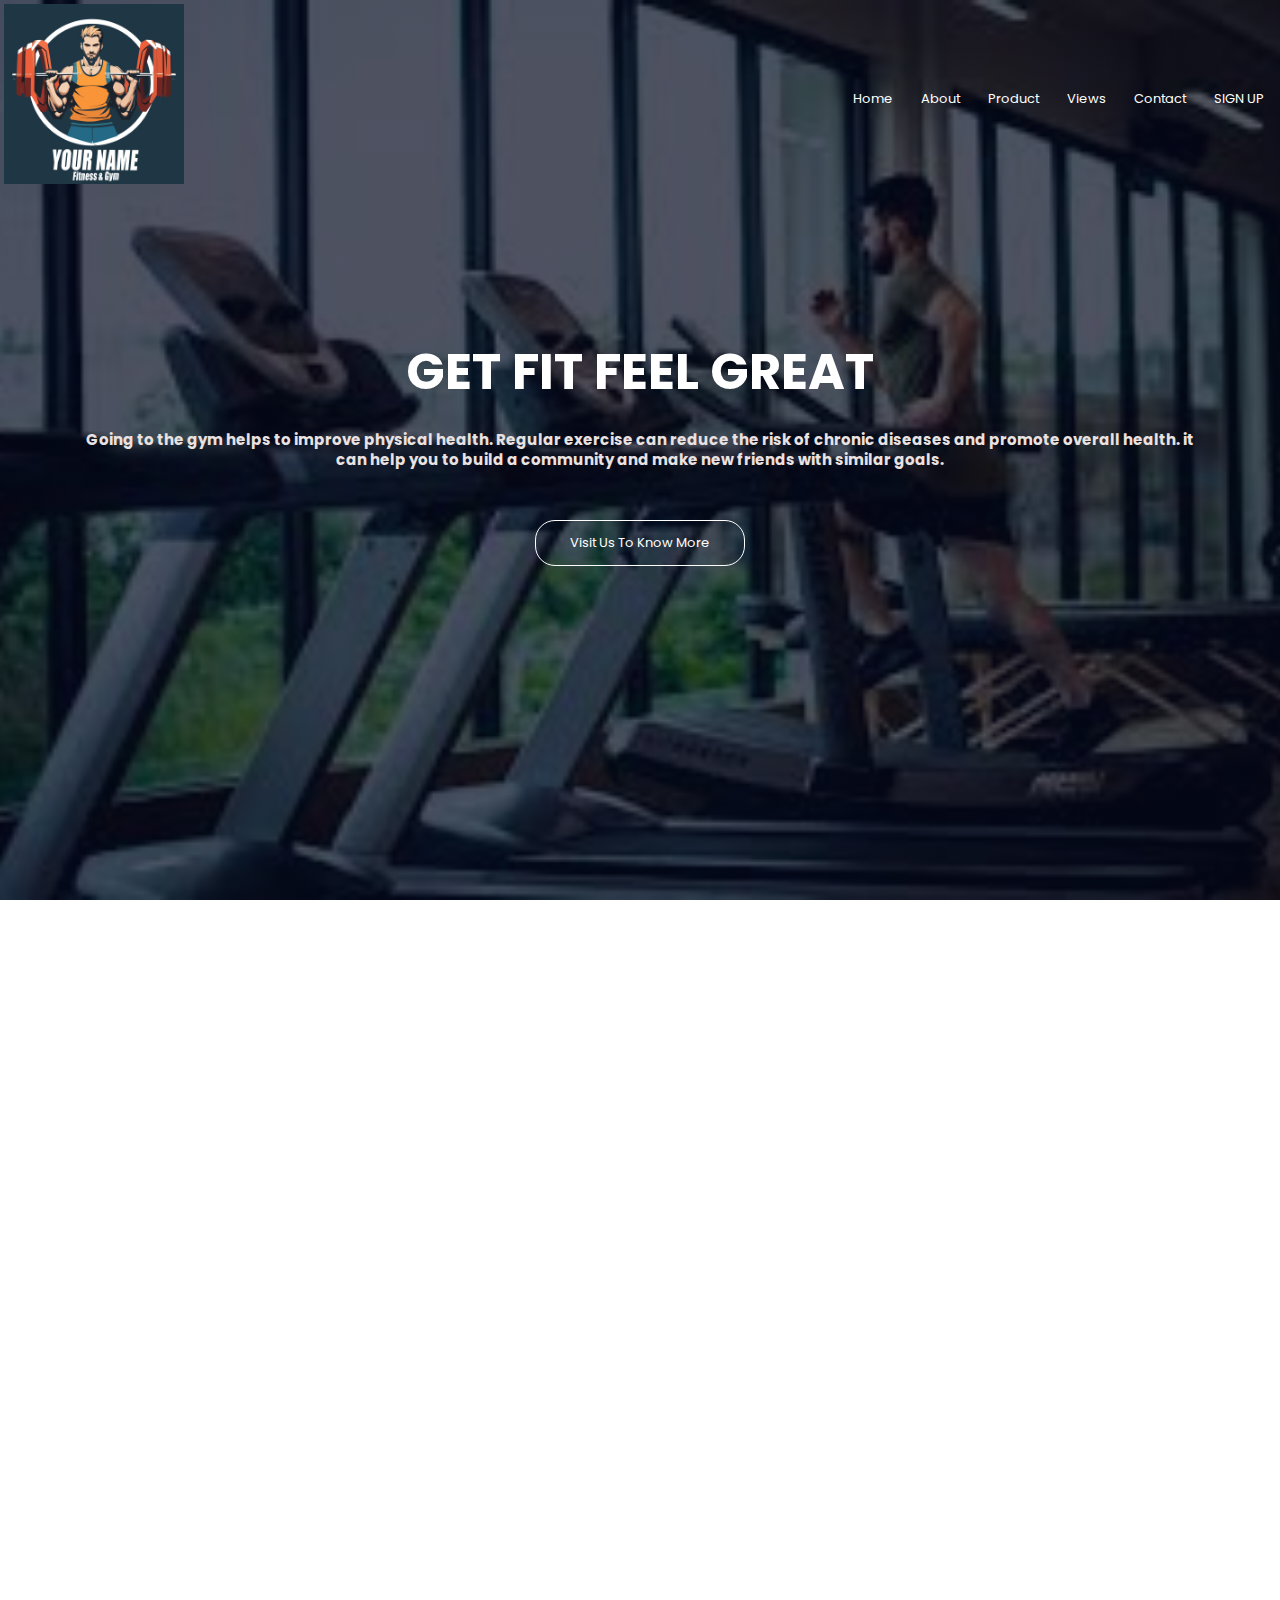
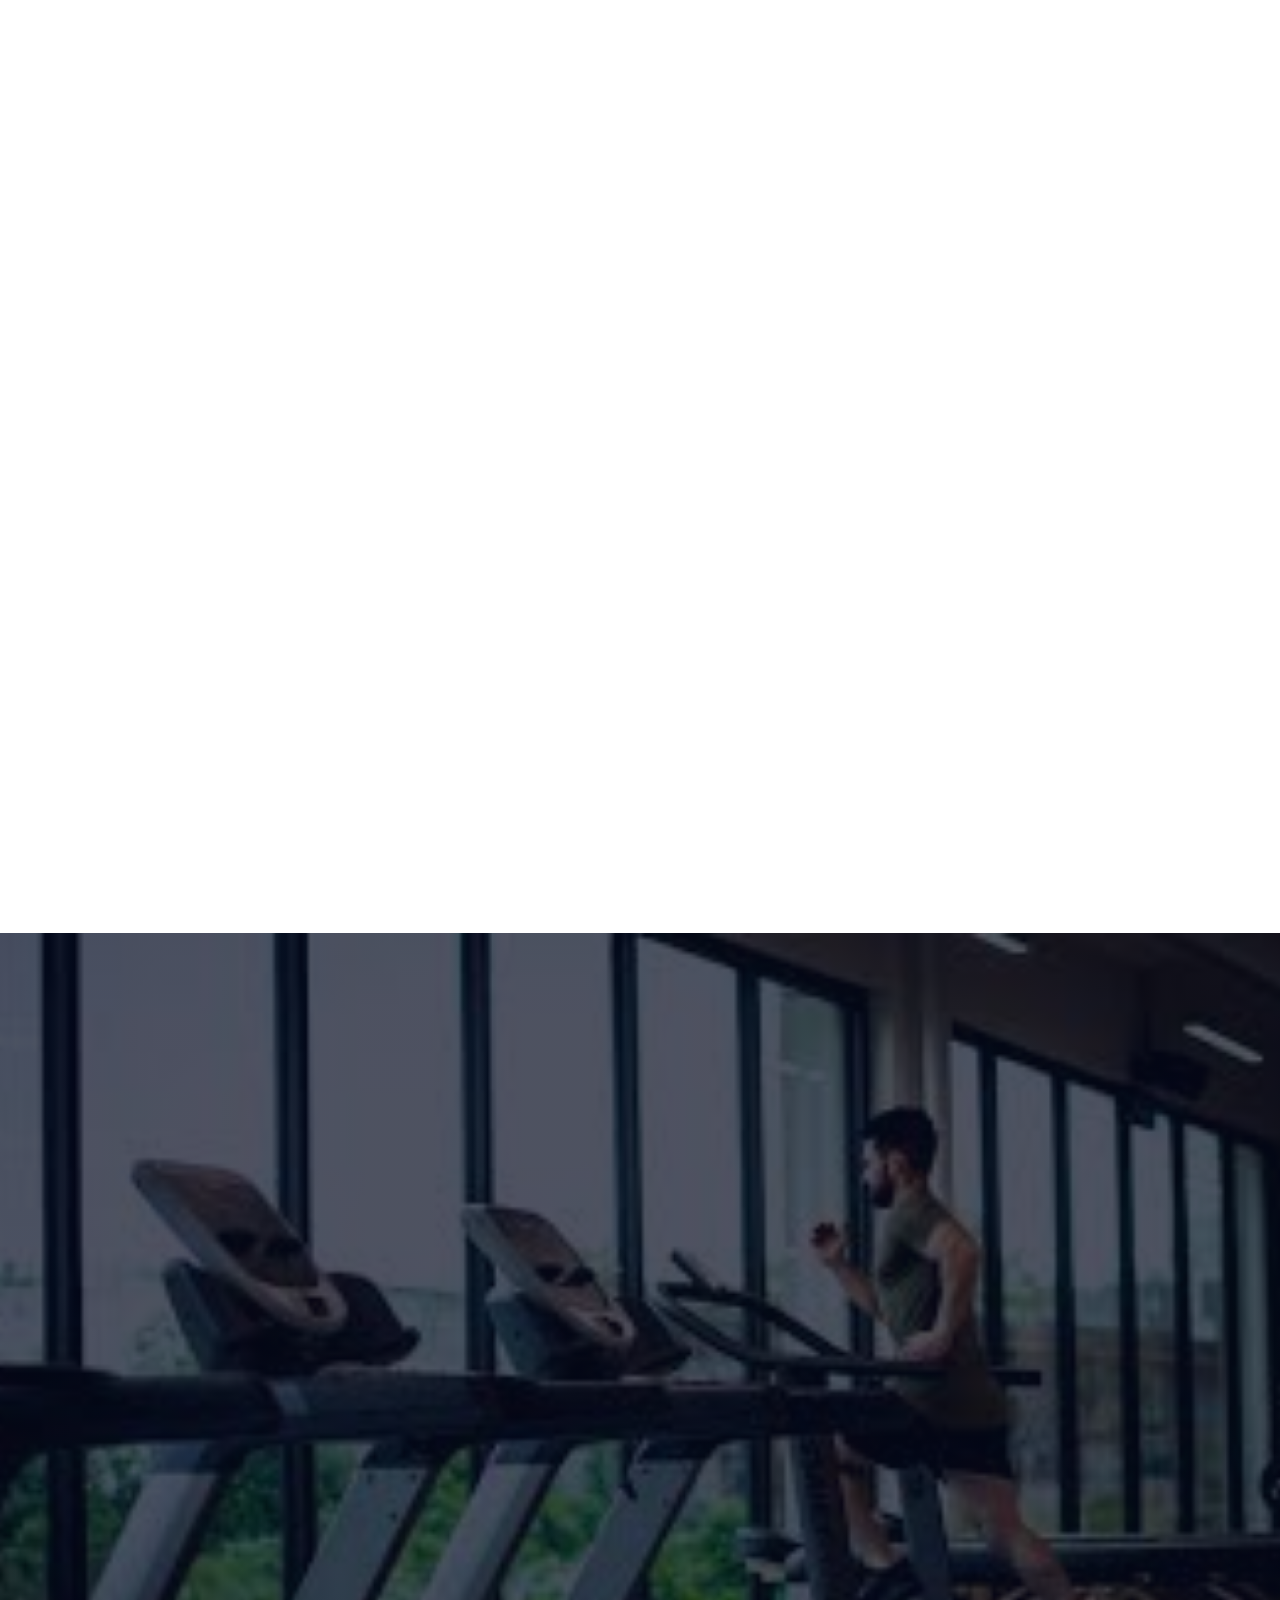
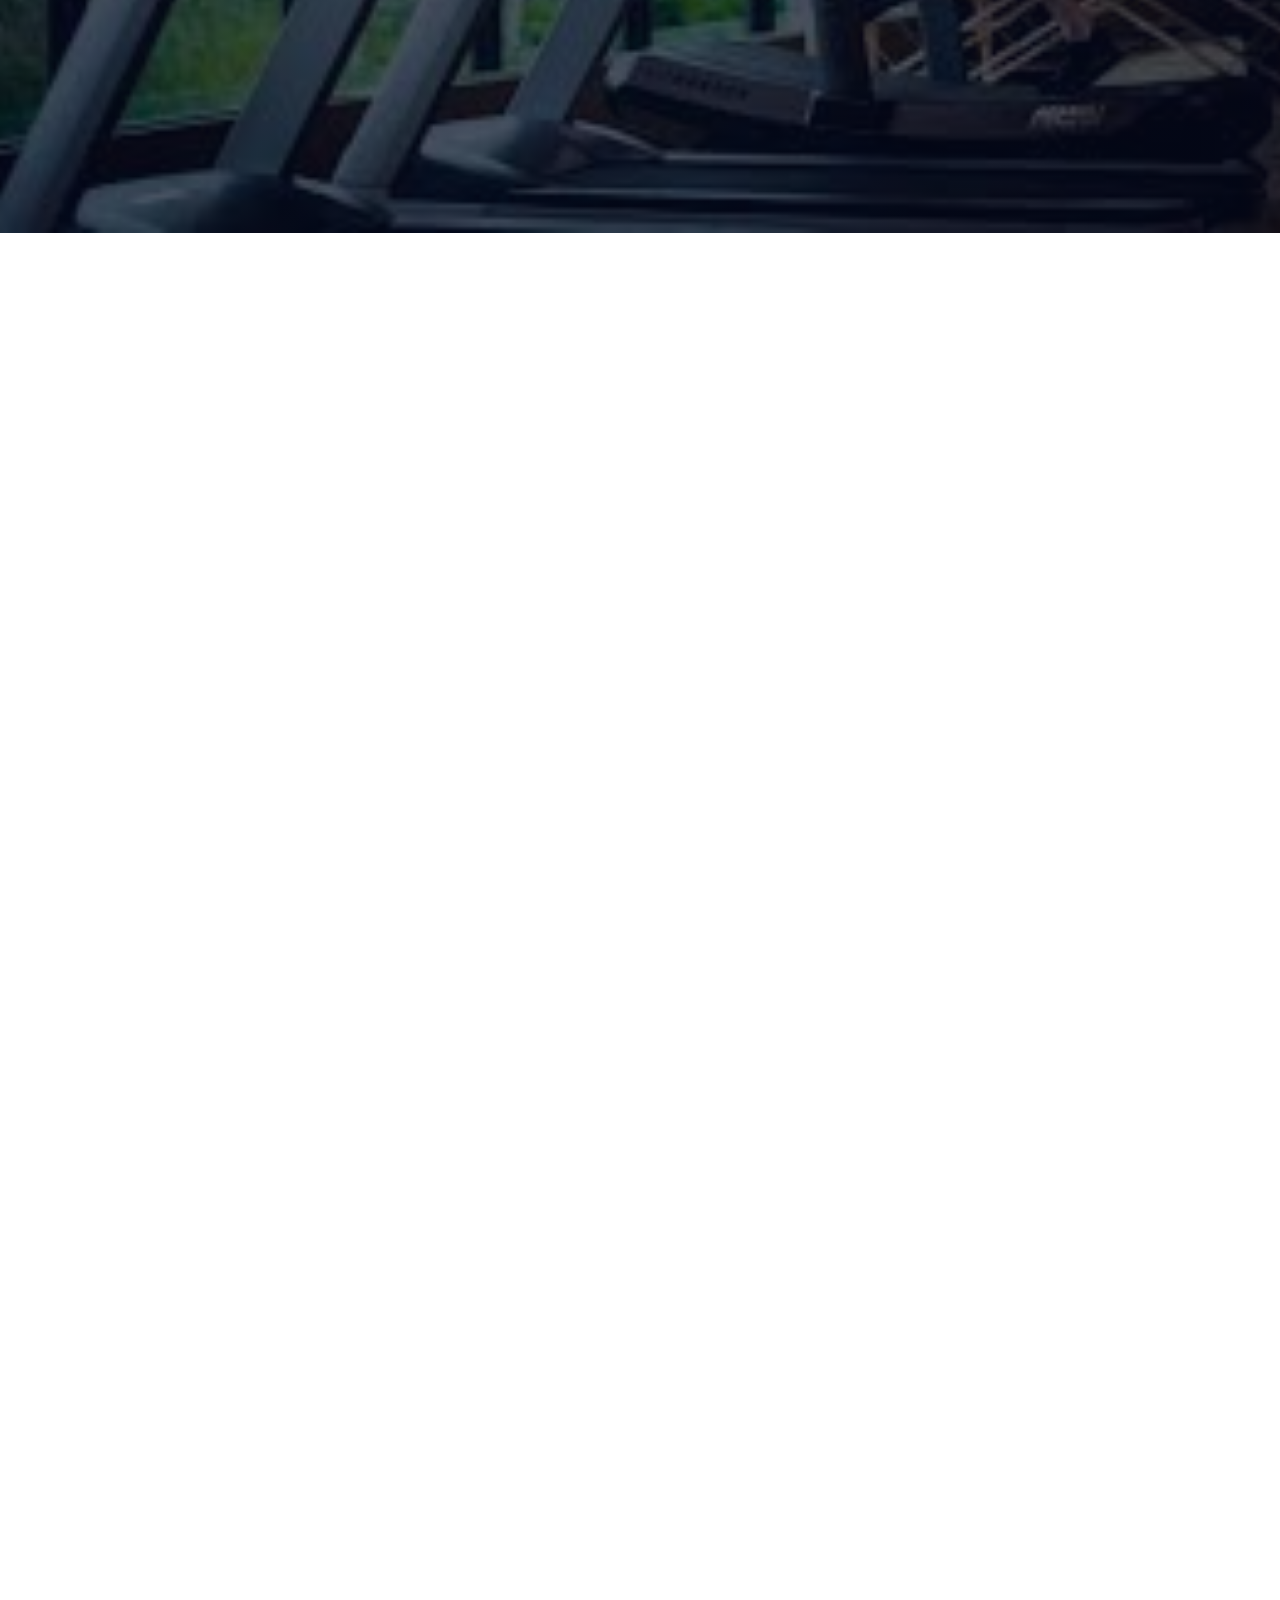
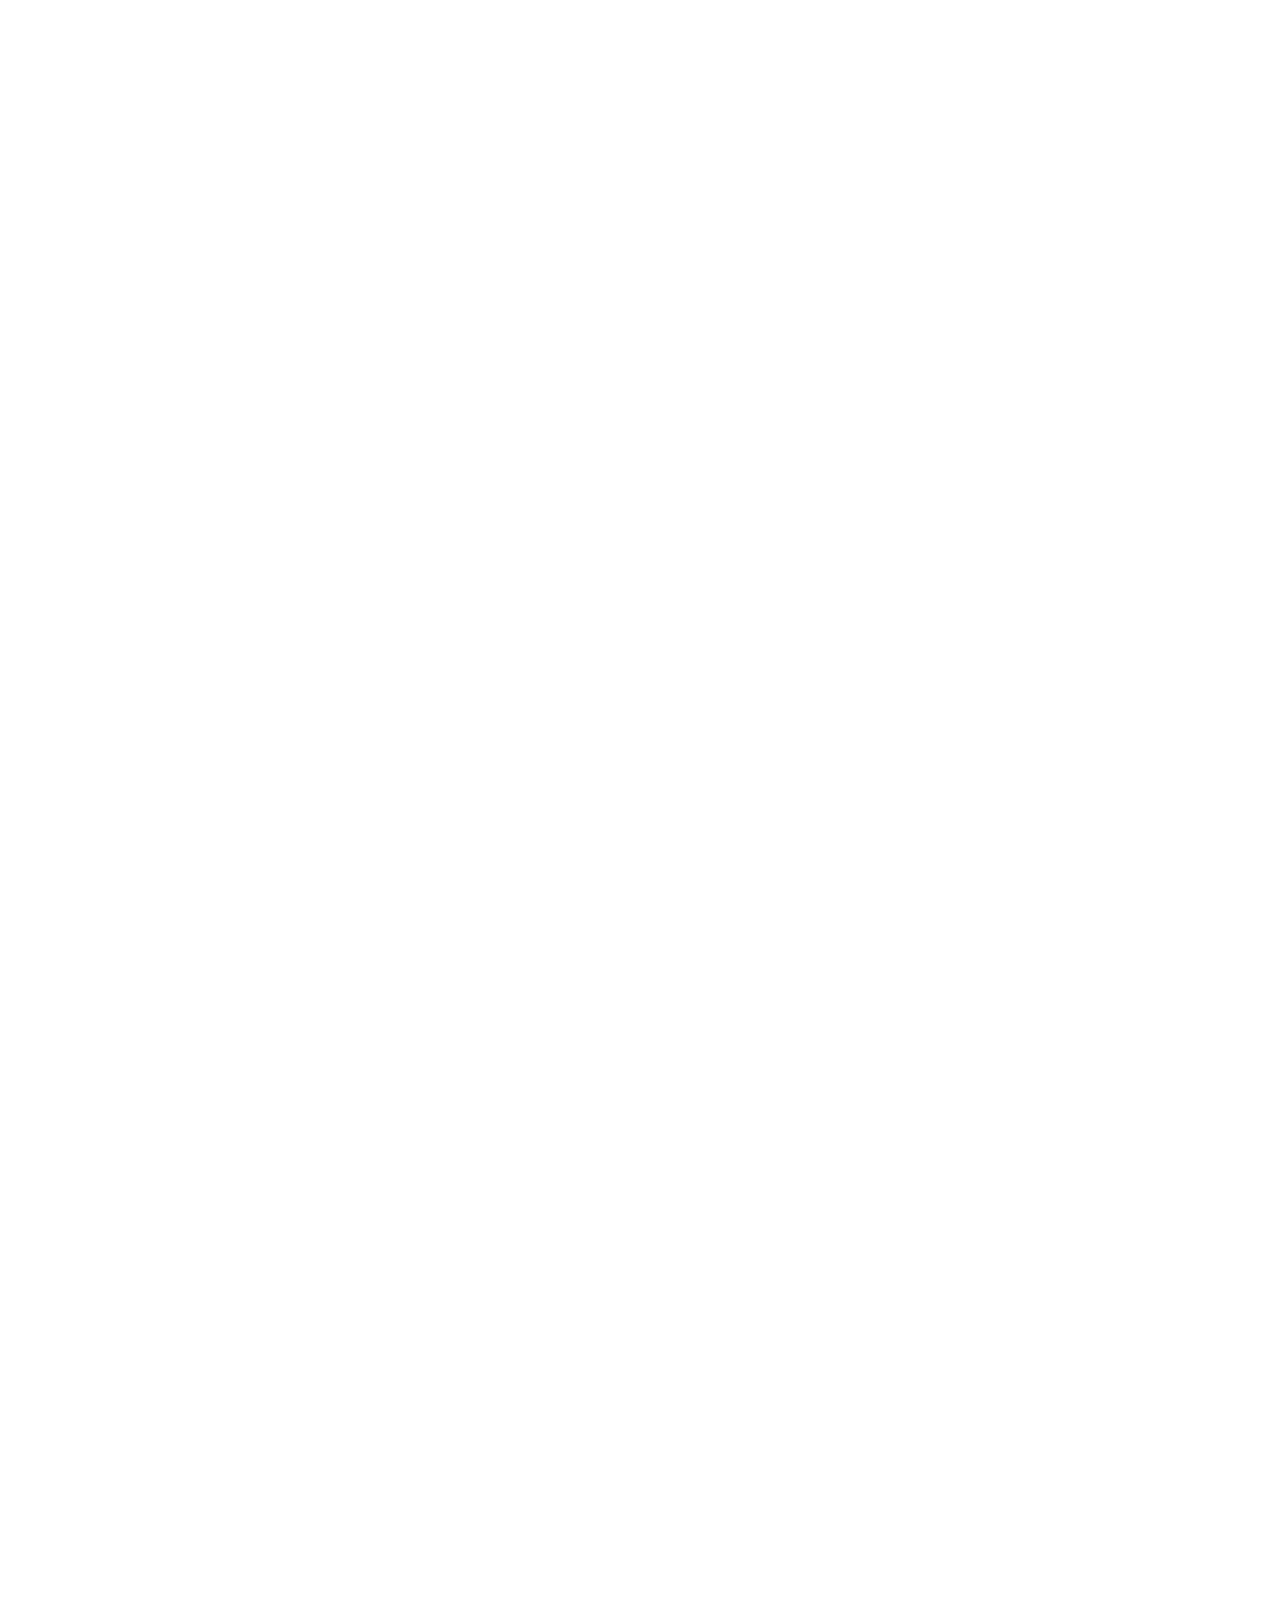
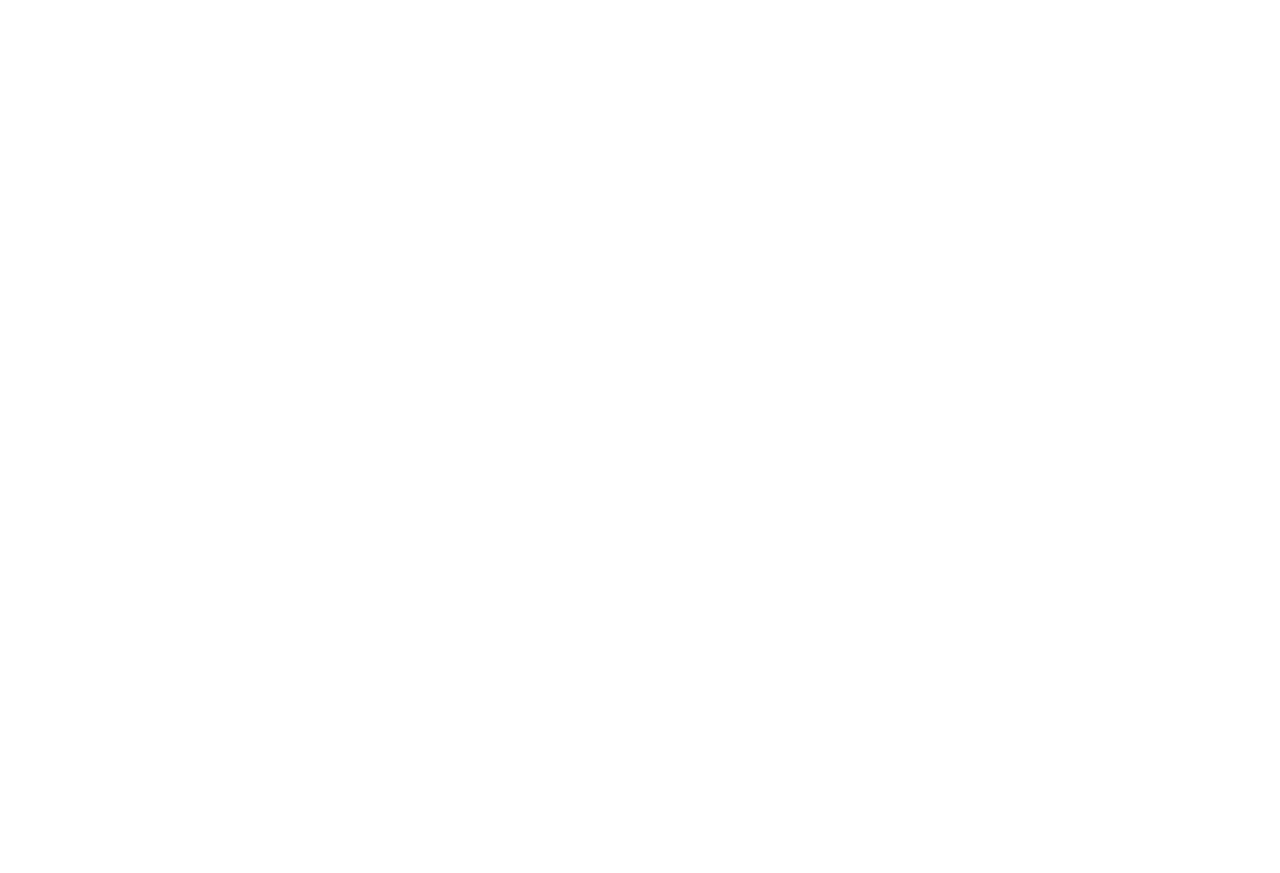
<file: new folder/index.html>
<!DOCTYPE html>
<html lang="en">

<head>
    <meta charset="UTF-8">
    <meta http-equiv="X-UA-Compatible" content="IE=edge">
    <meta name="viewport" content="width=device-width, initial-scale=1.0">
    <title>fitness gym</title>
    <link rel="stylesheet" href="style.css">
    <link rel="preconnect" href="https://fonts.googleapis.com">
    <link rel="preconnect" href="https://fonts.gstatic.com" crossorigin>
    <link href="https://fonts.googleapis.com/css2?family=Poppins:wght@100;200;300;400;600;800&display=swap"
        rel="stylesheet">
    <link rel="stylesheet" href="https://cdnjs.cloudflare.com/ajax/libs/font-awesome/6.5.1/css/all.min.css"
        integrity="sha512-DTOQO9RWCH3ppGqcWaEA1BIZOC6xxalwEsw9c2QQeAIftl+Vegovlnee1c9QX4TctnWMn13TZye+giMm8e2LwA=="
        crossorigin="anonymous" referrerpolicy="no-referrer" />
    <link href="https://unpkg.com/aos@2.3.1/dist/aos.css" rel="stylesheet">


<body>
    <section class="header">
        <nav>
            <a href="index.html"><img class="logo" src="images/logo.jpg" alt=""></a>
            <div class="nav-links" id="navlinks">
                <i class="fa fa-times" onclick="hidemenue()"></i>
                <ul>
                    <li><a href="index.html">Home</a></li>
                    <li><a href="about_us.html">About</a></li>
                    <li><a href="products.html">Product</a></li>
                    <li><a href="views.html">Views</a></li>
                    <li><a href="contact.html">Contact</a></li>
                    <li><a href="login.html">SIGN UP</a></li>
                </ul>
            </div>
            <i class="fa fa-bars" onclick="showmenue()"></i>
        </nav>
        <div class="text-box">
            <h1>GET FIT FEEL GREAT</h1>
            <p>Going to the gym helps to improve physical health. Regular exercise can reduce the risk of chronic
                diseases and promote overall health. it can help you to build a community and make new friends with
                similar goals.</p>
            <a href="index.html" class="btn">Visit Us To Know More</a>
        </div>
    </section>
    <!-- ------------------proucts-------------------- -->
    <section class="products">
        <div data-aos="fade-right" data-aos-delay="500" data-aos-duration="1000">
            <h2>PRODUCT WE OFFER</h2>
        </div>
        <div data-aos="fade-right" data-aos-delay="500" data-aos-duration="1000">
            <p>Lorem ipsum dolor sit amet consectetur adipisicing elit. Reprehenderit blanditiis vel asperiores
                delectus.
                Quibusdam iusto reprehenderit quae nemo accusantium neque. Omnis maiores possimus autem nostrum officiis
                eveniet eligendi inventore fuga.</p>
        </div>

        <div class="row">

            <div data-aos="fade-right" data-aos-delay="500" data-aos-duration="1000">
                <div class="pro-col">
                    <h3>Dumbell</h3>
                    <img src="images/dumbells.jpg" alt="">
                    <p>Lorem ipsum dolor sit amet consectetur adipisicing elit. Doloribus in molestiae ipsa fugiat
                        assumenda.</p>
                    <a href="products.html">Read More>></a>
                </div>
            </div>

            <div data-aos="fade-up" data-aos-delay="500ms" data-aos-duration="1000">
                <div class="pro-col">
                    <h3>Tredmill</h3>
                    <img src="images/tredmill.jpg" alt="">
                    <p>Lorem ipsum dolor sit amet consectetur adipisicing elit. Doloribus in molestiae ipsa fugiat
                        assumenda.</p>
                    <a href="products.html">Read More>></a>
                </div>
            </div>

            <div data-aos="fade-left" data-aos-delay="500ms" data-aos-duration="1000">
                <div class="pro-col">
                    <h3>Kettlebell</h3>
                    <img src="images/ketellbell.jpg" alt="">
                    <p>Lorem ipsum dolor sit amet consectetur adipisicing elit. Doloribus in molestiae ipsa fugiat
                        assumenda.</p>
                    <a href="products.html">Read More>></a>
                </div>
            </div>
        </div>
    </section>

    <!-- -----------------sale---------------->
    <section class="offer">
        <div data-aos="fade-up" data-aos-delay="500" data-aos-duration="1000">
            <h2>FACILITIES</h2>
        </div>
        <div data-aos="fade-up" data-aos-delay="500" data-aos-duration="1000">
            <p>Lorem ipsum dolor sit amet consectetur adipisicing elit. Debitis eveniet omnis id quaerat placeat, nulla
                voluptates, animi optio sit ratione alias a dolore? Omnis, cupiditate quasi corporis nostrum quibusdam
                sint!
            </p>
        </div>

        <div class="row">

            <div data-aos="fade-right" data-aos-delay="500ms" data-aos-duration="1000">
                <div class="facilities-col">
                    <img src="images/lockers.jpg">
                    <div class="layer">
                        <h3>lockers</h3>
                    </div>
                </div>
                <div data-aos="zoom-in" data-aos-delay="500ms" data-aos-duration="1000">
                    <a href="facility.html">Know More></a>
                </div>
            </div>

            <div data-aos="fade-down" data-aos-delay="500ms" data-aos-duration="1000">
                <div class="facilities-col">
                    <img src="images/showers.jpg">
                    <div class="layer">
                        <h3>SHOWERS</h3>
                    </div>
                </div>
                <div data-aos="zoom-in" data-aos-delay="500ms" data-aos-duration="1000">
                    <a href="facility.html">Know More>></a>
                </div>
            </div>

            <div data-aos="fade-left" data-aos-delay="500ms" data-aos-duration="1000">
                <div class="facilities-col">
                    <img src="images/changing.jpg">
                    <div class="layer">
                        <h3>CHANGING ROOM</h3>
                    </div>
                </div>
                <div data-aos="zoom-in" data-aos-delay="500ms" data-aos-duration="1000">
                    <a href="facility.html">Know More>></a>
                </div>
            </div>
        </div>
    </section>
    <!-- -----------------------about-------------------------------->
    <section class="header">
        <div data-aos="fade-up" data-aos-delay="500" data-aos-duration="1000">
            <h2>About Us</h2>
        </div>
        <div class="about-col">
            <div data-aos="fade-left" data-aos-delay="500" data-aos-duration="1000">
                <h2>BE STRONGER THAN YOUR EXCUSES</h2>
            </div>
            <div data-aos="zoom-in" data-aos-delay="500" data-aos-duration="1000">
                <P>Fitness is not about being better than someone else, it's about being better than you used to be.
                    Change your body by changing your thoughts.
                    Your desire to change must be greater than your desire to stay the same.
                    The body achieves what the mind believes. Of all the people on the planet ... There are no shortcuts
                    – everything is reps, reps, reps.
                    Another great motivator for pushing through barriers is bodybuilder Kai Greene who said,
                    Fitness is not about being better than someone else, it's about being better than you used to be.
                    Change your body by changing your thoughts.
                </P>
            </div>
            <div data-aos="fade-up" data-aos-delay="500" data-aos-duration="1000">
                <a href="about_us.html" class="btn">LEARN MORE</a>
            </div>
        </div>
    </section>
    <!-- ---------------views-------------------->
    <section class="views">
        <div data-aos="fade-left" data-aos-delay="500" data-aos-duration="1000">
            <h2>VIEWS</h2>
        </div>
        <div data-aos="fade-right" data-aos-delay="500" data-aos-duration="1000">
            <p>Lorem ipsum dolor sit amet, consectetur adipisicing elit. Reiciendis tempore in non quis? Tempora alias
                labore tenetur qui omnis id neque nobis, aliquid nisi recusandae mollitia ad hic beatae odio.</p>
        </div>
        <div class="row">

            <div data-aos="flip-right" data-aos-delay="500ms" data-aos-duration="1000">
                <div class="views-col">
                    <img src="images/user.png" alt="">
                    <div>
                        <h3>David</h3>
                        <i class="fa fa-star"></i>
                        <i class="fa fa-star"></i>
                        <i class="fa fa-star"></i>
                        <i class="fa fa-star"></i>
                        <i class="fa fa-star"></i>
                        <p>When you hit failure, your workout has just begun.” “The secret of getting ahead is getting
                            started.”
                            consequuntur! Nihil accusamus laudantium dolor.</p>
                        <a href="views.html">Learn More</a>
                    </div>
                </div>
            </div>

            <div data-aos="flip-up" data-aos-delay="500ms" data-aos-duration="1000">
                <div class="views-col">
                    <img src="images/user1.jpg" alt="">
                    <div>
                        <h3>claria</h3>
                        <i class="fa fa-star"></i>
                        <i class="fa fa-star"></i>
                        <i class="fa fa-star"></i>
                        <i class="fa fa-star"></i>
                        <i class="fa fa-star"></i>
                        <p>“Seriously, how do you stay so motivated and dedicated? Please share your tips!”
                            “You're inspiring me to take better care of myself too. Thank you for sharing.”</p>
                        <a href="views.html">Learn More</a>
                    </div>
                </div>
            </div>

            <div data-aos="flip-left" data-aos-delay="500ms" data-aos-duration="1000">
                <div class="views-col">
                    <img src="images/user2.jpg" alt="">
                    <div>
                        <h3>Jhon</h3>
                        <i class="fa fa-star"></i>
                        <i class="fa fa-star"></i>
                        <i class="fa fa-star"></i>
                        <i class="fa fa-star"></i>
                        <i class="fa fa-star-half"></i>
                        <p>To keep the body in good health is a duty… otherwise we shall not be able to keep our mind
                            strong
                            and clear.” “When it comes to eating right and exercising, there is no 'I'll start
                            tomorrow'.”
                            “It never gets easier, you just get better.”</p>
                        <a href="views.html">Learn More</a>
                    </div>
                </div>
            </div>

        </div>
    </section>
    <!-- ----------------call to action------------ -->
    <div data-aos="zoom-in" data-aos-delay="500ms" data-aos-duration="1000">
        <section class="cta">
            <h2>WORKOUT ARE MY <br> HAPPY HOURS</h2>
            <a href="contact.html" class="btn">CONTACT US</a>
    </div>
    </section>
    </div>
    <!-- ---------------------------our programs-------------------------- -->
    <section class="programes">
        <div data-aos="fade-up" data-aos-delay="500ms" data-aos-duration="1000">
        <h2>OUR PROGRAMES</h2>
        </div>
        <div data-aos="fade-up" data-aos-delay="500ms" data-aos-duration="1000">
        <p>The diverse range of programs, from group exercises, corporate training to personalized training, caters to
            varying fitness levels and goals. Members get variety and the option of customization as each gym offers a
            diversity of exercise options and specialized programs, allowing members to choose activities that align
            with their interests and fitness objectives. Personalized training programs ensure workouts are tailored to
            individual needs, maximizing results. Participating in group exercises fosters a sense of community among
            members, providing social support and encouragement, which can be instrumental in maintaining consistency in
            their fitness journey.
        </p>
        </div>
        <div class="row">
            <div class="programe-col">
                <div data-aos="fade-right" data-aos-delay="500ms" data-aos-duration="1000">
                    <img src="images/member.jpg" alt="">
                </div>

                <!-- <a href="" class="btn">explore now</a> -->
            </div>
            <div class="programe-col">
                <div data-aos="fade-left" data-aos-delay="500ms" data-aos-duration="1000">
                    <h2>CORPORETE <br> MEMBERSHIP</h2>
                </div>
                <!-- <h2>Slow progress is still progress</h2> -->
                <div data-aos="fade-left" data-aos-delay="500ms" data-aos-duration="1000">
                    <p>Don’t have time to go to the gym? We get the gym to you. Gold's Gym India offers corporate
                        membership programs tailored for companies looking to promote employee wellness and fitness.
                        These programs are designed to encourage a healthier workforce by providing BMI screening, diet
                        and nutrition counselling, fitness activities and seminars for building a healthier lifestyle.
                    </p>
                    <a href="index.html" class="btn">explore now</a>
                </div>
            </div>

        </div>

        <div class="row">

            <div class="programe-col">
                <div data-aos="fade-right" data-aos-delay="500ms" data-aos-duration="1000">
                    <h2>PERSONAL TRAINING</h2>
                </div>
                <!-- <h2>Slow progress is still progress</h2> -->
                <div data-aos="fade-left" data-aos-delay="500ms" data-aos-duration="1000">
                    <p>Gold's Gym India is known for the competent personal trainers and extraordinary personal training
                        offered by them. The individuals seeking for serious goal-oriented fitness, personalized
                        guidance, motivation, and specialized workout plans, Gold’s Gym India personal training program
                        is for them.
                    </p>
                    <a href="index.html" class="btn">explore now</a>
                </div>
            </div>
            <div class="programe-col">
                <div data-aos="fade-left" data-aos-delay="500ms" data-aos-duration="1000">
                    <img src="images/train.jpg" alt="">
                </div>

            </div>
        </div>

        <div class="row">
            <div class="programe-col">
                <div data-aos="fade-right" data-aos-delay="500ms" data-aos-duration="1000">
                    <img src="images/group.jpg" alt="">
                </div>

            </div>
            <div class="programe-col">
                <div data-aos="fade-left" data-aos-delay="500ms" data-aos-duration="1000">
                    <h2>GROUP PROGRAME</h2>
                </div>
                <!-- <h2>Slow progress is still progress</h2> -->
                <div data-aos="fade-left" data-aos-delay="500ms" data-aos-duration="1000">
                    <p>Gold's Gym India provides a variety of group fitness programs such as dance fitness, yoga, HIIT,
                        and much more tailored to cater to diverse fitness preferences and goals. These group programs
                        offer a supportive environment and a sense of community while engaging participants in fun and
                        effective workouts.
                    </p>
                    <a href="index.html" class="btn">explore now</a>
                </div>
            </div>
           
        </div>
    </section>

    <!-- ---------------------------faq------------------------- -->

    <div data-aos="zoom-in" data-aos-delay="500ms" data-aos-duration="1000">
        <section class="faq">
            <div class="row">
                <div class="faq-col">
                    <div data-aos="fade-up" data-aos-delay="500ms" data-aos-duration="1000">
                        <h1>FREQUENTLY ASKED <br> QUESTIONES</h1>
                    </div>
                    <div class="play">
                        <i class="fa-solid fa-play"></i>
                    </div>
                </div>
                <div class="faq-col">
                    <div data-aos="fade-left" data-aos-delay="500ms" data-aos-duration="1000">
                        <button type="button" class="collapsible">
                            <i class="fa-solid fa-1"></i> Do I need to vary my workouts?
                        </button>
                        <div class="content">
                            <p>Lorem ipsum dolor sit amet consectetur, adipisicing elit. Quod quos est labore
                                dignissimos
                                rem voluptas quasi. Quos, molestias ab! Minus repellendus vel quibusdam, cumque tempore
                                dolorem laborum quidem mollitia? Eaque!</p>
                        </div>
                    </div>
                    <div class="faq-col">
                        <div data-aos="fade-left" data-aos-delay="500ms" data-aos-duration="1000">
                            <button type="button" class="collapsible">
                                <i class="fa-solid fa-2"></i> What is the fastest way to lose weight?
                            </button>
                            <div class="content">
                                <p>Fast weight loss is often unsafe and unsustainable. Finding a routine that works for
                                    you
                                    and that you can stick to will be the most efficient and enjoyable way to lose
                                    weight!
                                    Cardio-based exercises help to lose weight, as well as HIIT workouts due to the
                                    nature
                                    of their intensity. Pairing these exercises with a good diet will help you lose
                                    weight
                                    effectively and most importantly, safe
                                </p>
                            </div>
                        </div>
                        <div class="faq-col">
                            <div data-aos="fade-left" data-aos-delay="500ms" data-aos-duration="1000">
                                <button type="button" class="collapsible">
                                    <i class="fa-solid fa-3"></i> What is the fastest way to build muscle?
                                </button>
                                <div class="content">
                                    <p>Much like weight loss, muscle growth takes time. Weight training classes like
                                        Bodypump are great for muscle gain due to the focus on lifting weights. Workouts
                                        in
                                        the gym may be better suited to you for muscle gain as you can decide what you
                                        want
                                        to do rather than following an instructor and will be more efficient when you
                                        progress past the weights used in classes. Diet is also very important as you
                                        will
                                        need to fuel the muscle. Eating a high protein diet will help grow your muscles
                                        when
                                        done alongside weight training. Diet and exercise coincide with one another;
                                        muscle
                                        growth will not happen without both aspects. </p>
                                </div>
                            </div>
                            <div class="faq-col">
                                <div data-aos="fade-left" data-aos-delay="500ms" data-aos-duration="1000">
                                    <button type="button" class="collapsible">
                                        <i class="fa-solid fa-4"></i> How long should I be exercising for?
                                    </button>
                                    <div class="content">
                                        <p>There is no right or wrong answer. When beginning your venture into the
                                            exercise
                                            world, start slowly and see what you can manage. It may be 10 minutes and
                                            that
                                            is completely okay. As you become more confident and your energy levels
                                            increase, you may find that you can exercise for longer periods of time. As
                                            long
                                            as you feel you have accomplished something and have pushed yourself, it was
                                            a
                                            great workout!

                                        </p>
                                    </div>
                                </div>
                                <div class="faq-col">
                                    <div data-aos="fade-left" data-aos-delay="500ms" data-aos-duration="1000">
                                        <button type="button" class="collapsible">
                                            <i class="fa-solid fa-5"></i>Do I need to exercise every day?
                                        </button>
                                        <div class="content">
                                            <p>No, rest days are vital in your exercise journey. The amount of
                                                recommended
                                                rest days per week is 1-2. This allows your muscles to get the optimum
                                                recovery, helping to develop them much more efficiently. In fact, it is
                                                actually recommended to avoid doing a workout every single day; this
                                                leads
                                                to a much higher risk of muscle strain, fatigue, soreness and overall
                                                muscle
                                                injury.

                                            </p>
                                        </div>
                                    </div>
                                </div>
                            </div>
                        </div>
        </section>
    </div>
    <!-- -----------------footer-------------->
    <div data-aos="zoom-out" data-aos-delay="500ms" data-aos-duration="1000">
        <section class="footer">
            <h2>CONTACT US</h2>
            <p>Lorem ipsum dolor sit amet consectetur adipisicing elit. Eveniet voluptate maiores enim cumque ipsam
                labore
                tempore deleniti, <br> itaque ab quos quibusdam adipisci excepturi optio est, reprehenderit voluptatibus
                cum
                totam sapiente.</p>
            <div class="icons">
                <i class="fa-brands fa-facebook-f"></i>
                <i class="fa-brands fa-twitter"></i>
                <i class="fa-brands fa-instagram"></i>
                <i class="fa-brands fa-linkedin-in"></i>
            </div>
        </section>
    </div>
    <script src="script.js"></script>
    <script src="toogle.js"></script>
    <script src="https://unpkg.com/aos@2.3.1/dist/aos.js"></script>
    <script>
        AOS.init();
    </script>
</body>

</html>
</file>
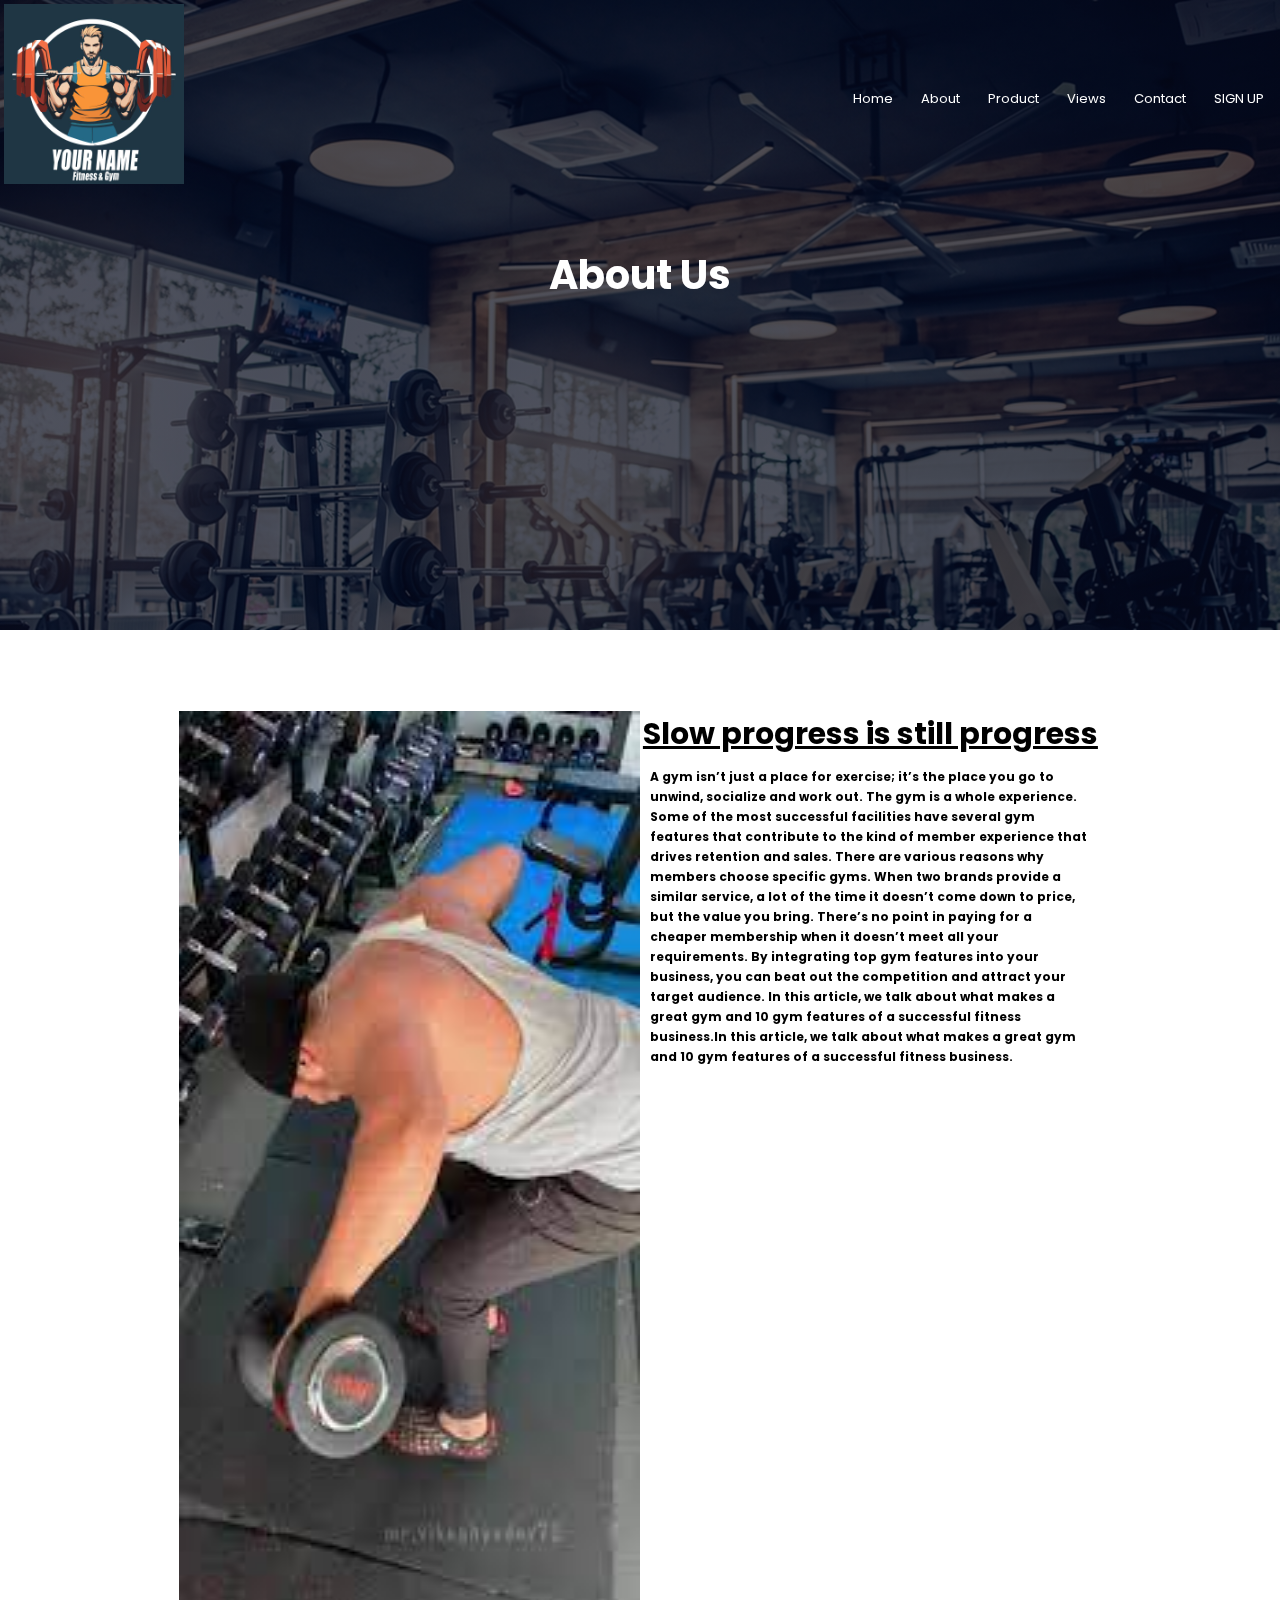
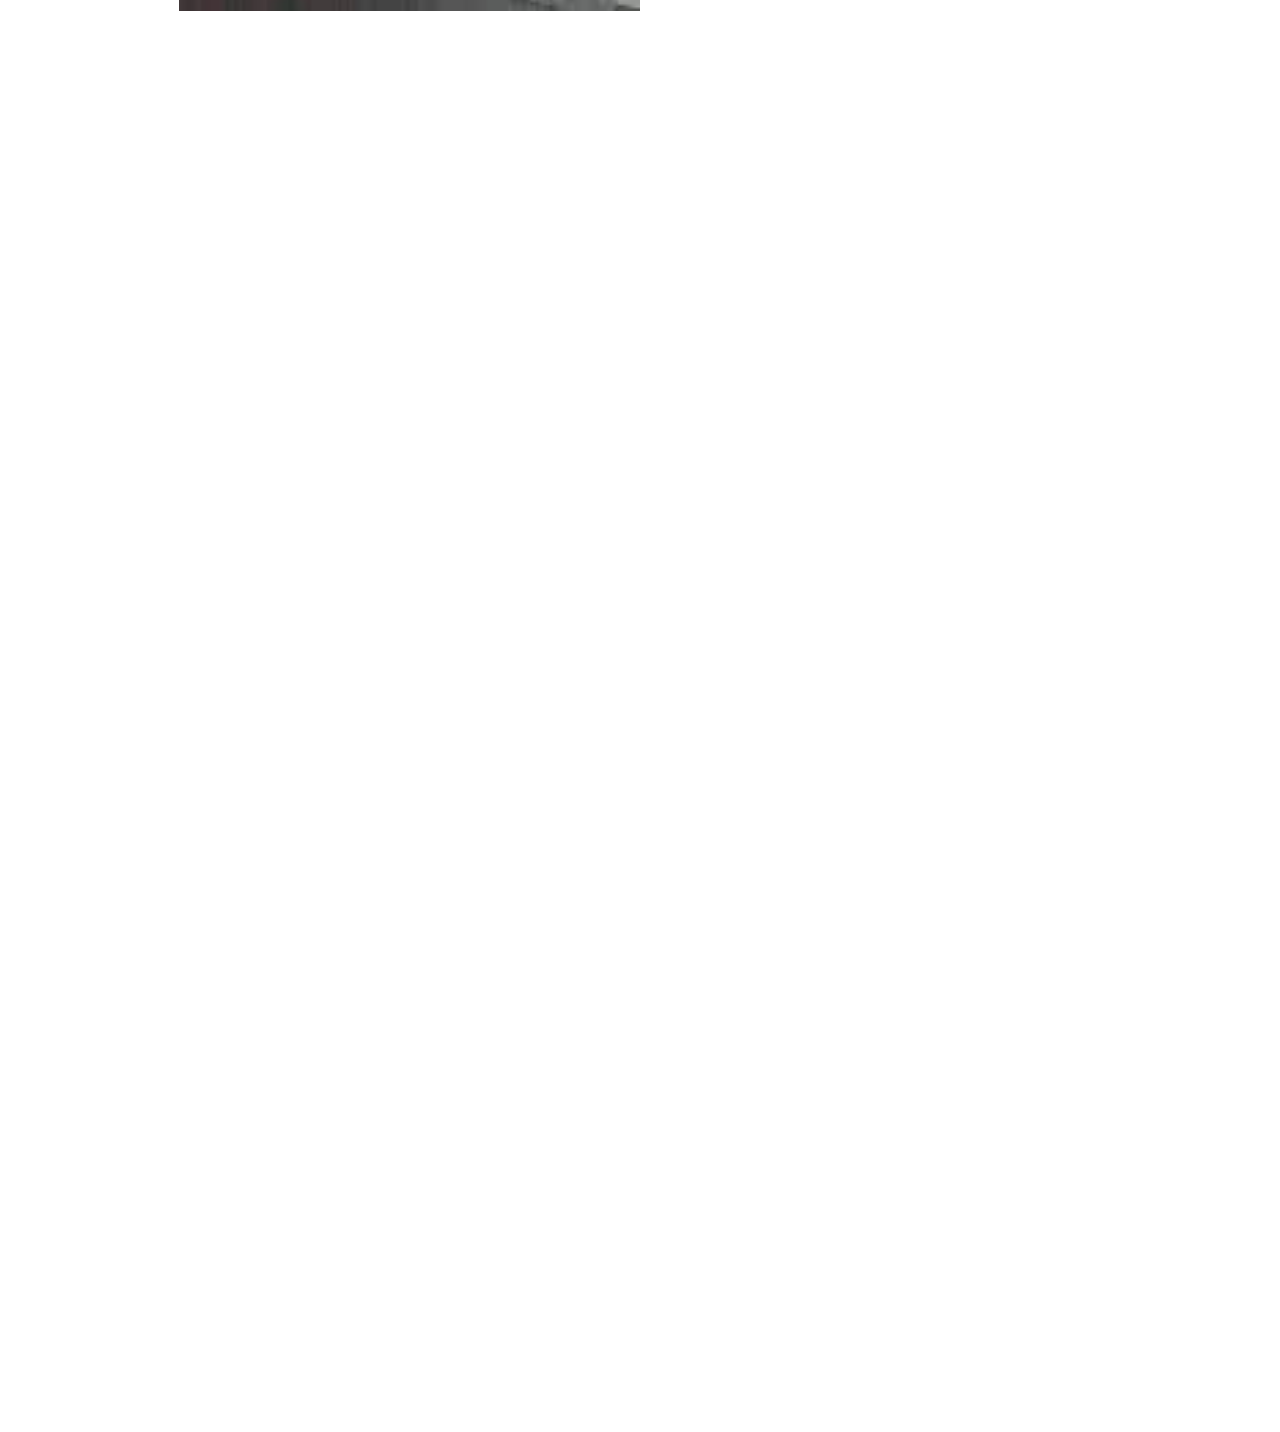
<file: new folder/about_us.html>
<!DOCTYPE html>
<html lang="en">

<head>
    <meta charset="UTF-8">
    <meta http-equiv="X-UA-Compatible" content="IE=edge">
    <meta name="viewport" content="width=device-width, initial-scale=1.0">
    <title>fitness gym</title>
    <link rel="stylesheet" href="style.css">
    <link rel="preconnect" href="https://fonts.googleapis.com">
    <link rel="preconnect" href="https://fonts.gstatic.com" crossorigin>
    <link href="https://fonts.googleapis.com/css2?family=Poppins:wght@100;200;300;400;600;800&display=swap"
        rel="stylesheet">
    <link rel="stylesheet" href="https://cdnjs.cloudflare.com/ajax/libs/font-awesome/6.5.1/css/all.min.css"
        integrity="sha512-DTOQO9RWCH3ppGqcWaEA1BIZOC6xxalwEsw9c2QQeAIftl+Vegovlnee1c9QX4TctnWMn13TZye+giMm8e2LwA=="
        crossorigin="anonymous" referrerpolicy="no-referrer" />
        <link href="https://unpkg.com/aos@2.3.1/dist/aos.css" rel="stylesheet">


<body>
    <div data-aos="zoom-in" data-aos-delay="500ms" data-aos-duration="1000">
    <section class="sub-header">
        <nav>
            <a href="index.html"><img class="logo" src="images/logo.jpg" alt=""></a>
            <div class="nav-links" id="navlinks">
                <i class="fa fa-times" onclick="hidemenue()"></i>
                <ul>
                    <div data-aos="fade-left" data-aos-delay="500ms" data-aos-duration="1000">
                    <li><a href="index.html">Home</a></li>
                    <li><a href="about_us.html">About</a></li>
                    <li><a href="products.html">Product</a></li>
                    <li><a href="views.html">Views</a></li>
                    <li><a href="contact.html">Contact</a></li>
                    <li><a href="login.html">SIGN UP</a></li>
                    </div>
                </ul>
            </div>
            <i class="fa fa-bars" onclick="showmenue()"></i>
        </nav>
        <div data-aos="fade-up" data-aos-delay="500ms" data-aos-duration="1000">
        <h1>About Us</h1>
        </div>
    </section>
    </div>
    <!-- -----------anout us comment--------- -->
    <section class="about-us">
        <div class="row">
            <div class="about-col">
                <div data-aos="fade-right" data-aos-delay="500ms" data-aos-duration="1000">
                <img src="images/about1.jpg" alt="">
                </div>
            </div>
            <div class="about-col">
                <div data-aos="fade-left" data-aos-delay="500ms" data-aos-duration="1000">
                <h2>Slow progress is still progress</h2>
                </div>
                <div data-aos="fade-left" data-aos-delay="500ms" data-aos-duration="1000">
                <p>A gym isn’t just a place for exercise; it’s the place you go to unwind, socialize and work out. The
                    gym
                    is a whole experience. Some of the most successful facilities have several gym features that
                    contribute
                    to the kind of member experience that drives retention and sales.

                    There are various reasons why members choose specific gyms. When two brands provide a similar
                    service, a
                    lot of the time it doesn’t come down to price, but the value you bring. There’s no point in paying
                    for a
                    cheaper membership when it doesn’t meet all your requirements. By integrating top gym features into
                    your
                    business, you can beat out the competition and attract your target audience. In this article, we
                    talk
                    about what makes a great gym and 10 gym features of a successful fitness business.In this article,
                    we talk
                    about what makes a great gym and 10 gym features of a successful fitness business.
                </p>
                </div>
            </div>
        </div>
        <div class="row">
            <div class="about-col">
                <!-- <h2>Slow progress is still progress</h2> -->
                <div data-aos="fade-up" data-aos-delay="500ms" data-aos-duration="1000">
                <p>Lorem ipsum dolor sit amet consectetur, adipisicing elit. Possimus sit voluptas a aspernatur nihil
                    culpa nostrum cupiditate, ea quasi. Hic nihil illum nostrum ea libero iste tenetur officiis sunt
                    harum.

                    There are various reasons why members choose specific gyms. When two brands provide a similar
                    service, a
                    lot of the time it doesn’t come down to price, but the value you bring. There’s no point in paying
                    for a
                    cheaper membership when it doesn’t meet all your requirements. By integrating top gym features into
                    your
                    business, you can beat out the competition and attract your target audience. In this article, we
                    talk
                    about what makes a great gym and 10 gym features of a successful fitness business.In this article,
                    we talk
                    about what makes a great gym and 10 gym features of a successful fitness business.
                    Lorem, ipsum dolor sit amet consectetur adipisicing elit. Fugiat quam consequatur asperiores
                    voluptas cupiditate perspiciatis debitis quis illum, rerum temporibus explicabo delectus saepe
                    veritatis molestias quasi provident eveniet officiis fugit.
                    Lorem ipsum dolor sit amet consectetur adipisicing elit. Nobis, voluptates asperiores rem quasi
                    impedit officia repudiandae nostrum esse unde praesentium, iusto quo in dolorem quisquam sequi
                    magnam maxime suscipit? Hic.
                </p>
                <a href="" class="btn">explore now</a>
            </div>
            </div>
            <div class="about-col">
                <div data-aos="fade-up" data-aos-delay="500ms" data-aos-duration="1000">
                <img src="images/fitness.jpg" alt="">
                </div>

                <!-- <a href="" class="btn">explore now</a> -->
            </div>
        </div>
    </section>


    <!-- -----------------footer-------------->
    <div data-aos="zoom-out" data-aos-delay="500ms" data-aos-duration="1000">
        <section class="footer">
            <h2>CONTACT US</h2>
            <p>Lorem ipsum dolor sit amet consectetur adipisicing elit. Eveniet voluptate maiores enim cumque ipsam
                labore
                tempore deleniti, <br> itaque ab quos quibusdam adipisci excepturi optio est, reprehenderit voluptatibus
                cum
                totam sapiente.</p>
            <div class="icons">
                <i class="fa-brands fa-facebook-f"></i>
                <i class="fa-brands fa-twitter"></i>
                <i class="fa-brands fa-instagram"></i>
                <i class="fa-brands fa-linkedin-in"></i>
            </div>
        </section>
    </div>
    <script src="script.js"></script>
    <script src="https://unpkg.com/aos@2.3.1/dist/aos.js"></script>
    <script>
        AOS.init();
    </script>
</body>

</html>
</file>
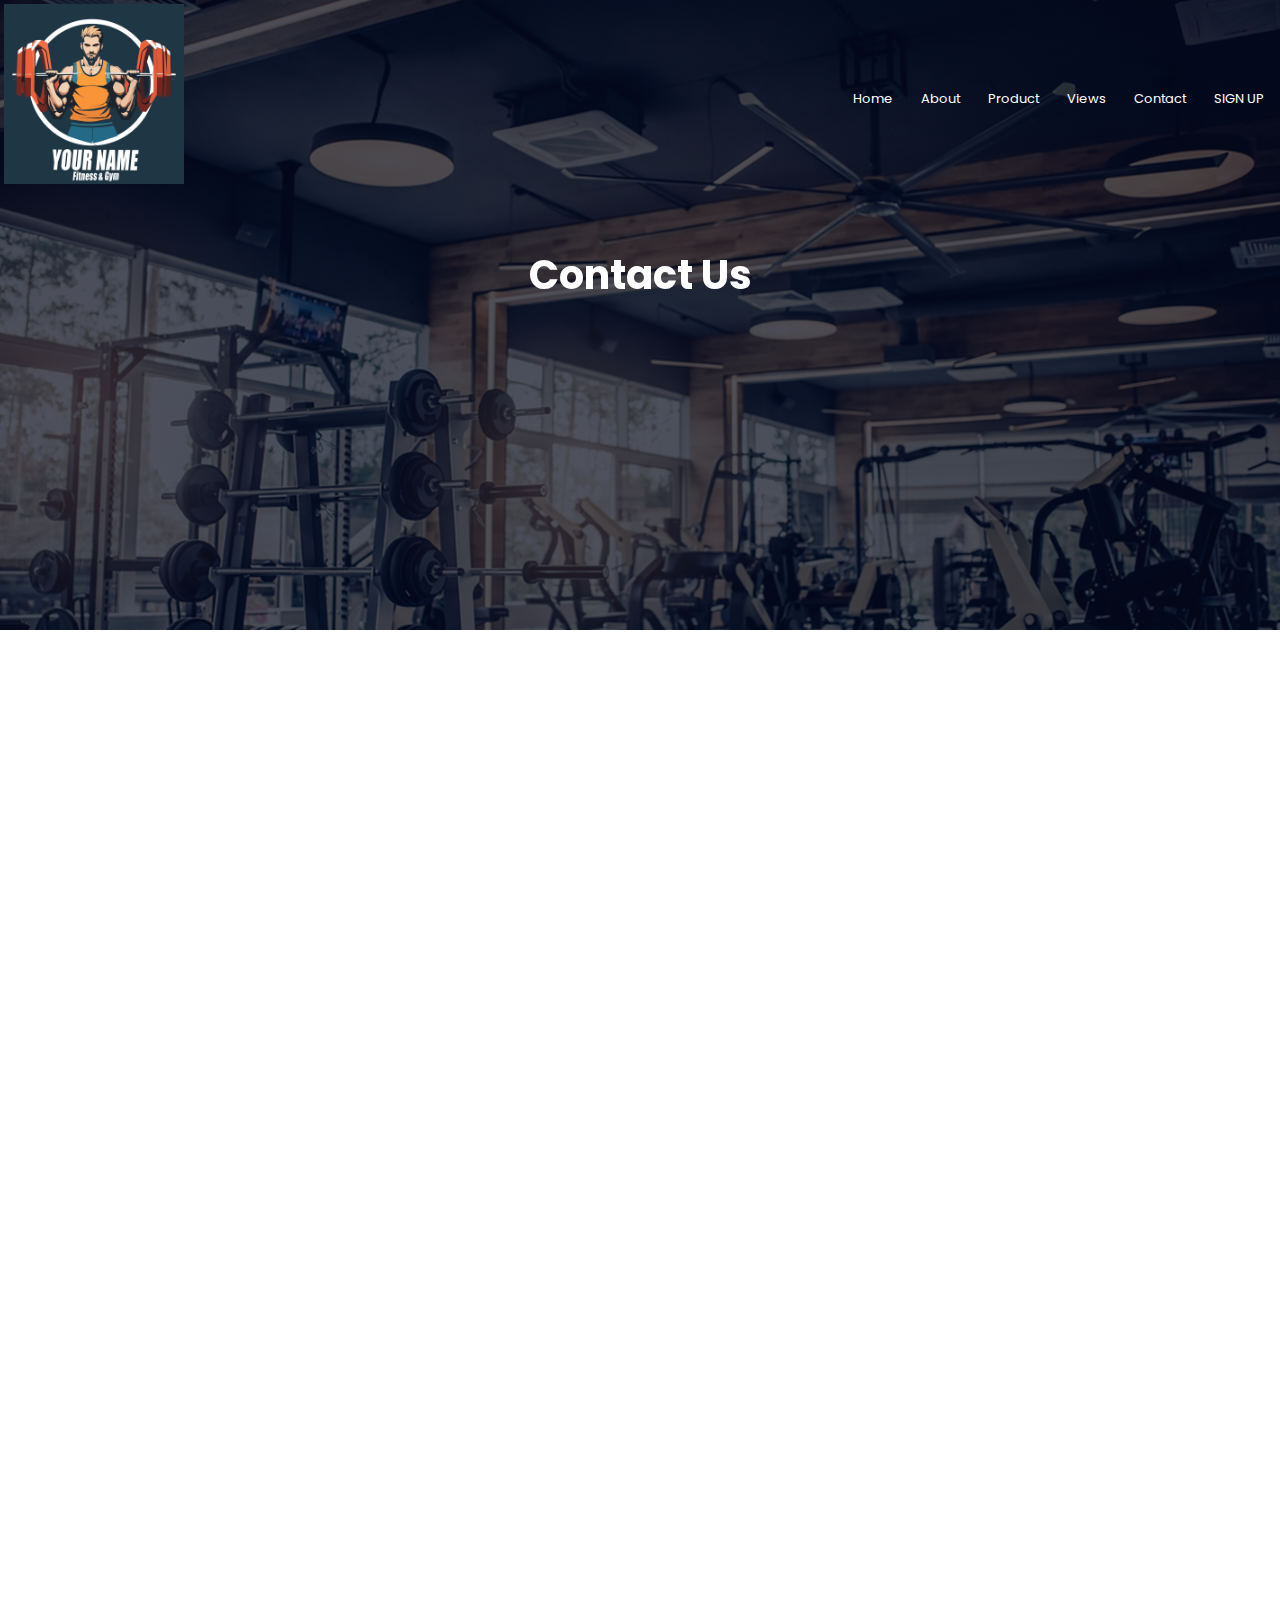
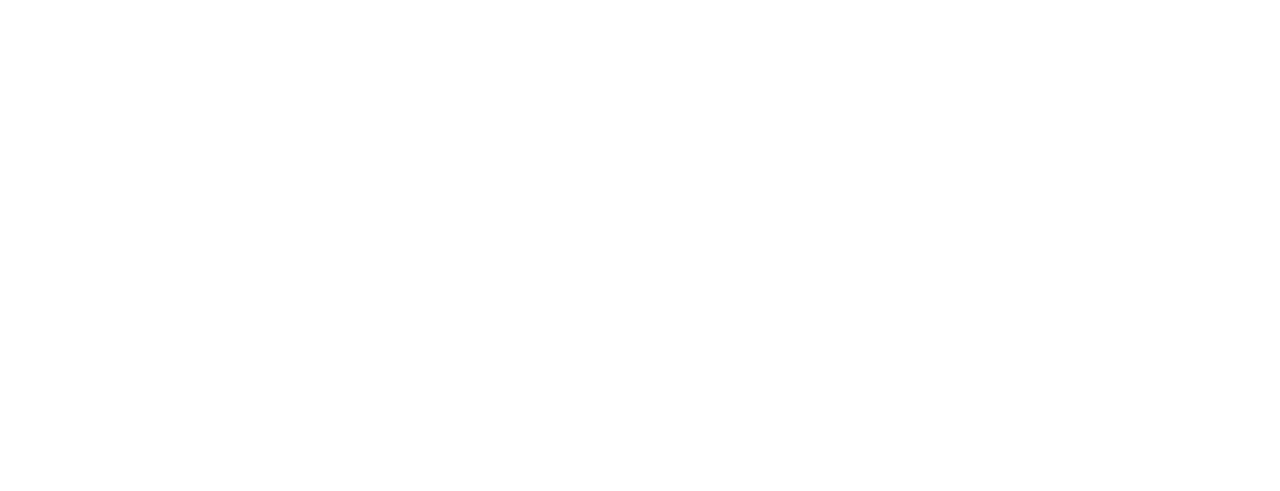
<file: new folder/contact.html>
<!DOCTYPE html>
<html lang="en">

<head>
    <meta charset="UTF-8">
    <meta http-equiv="X-UA-Compatible" content="IE=edge">
    <meta name="viewport" content="width=device-width, initial-scale=1.0">
    <title>fitness gym</title>
    <link rel="stylesheet" href="style.css">
    <link rel="preconnect" href="https://fonts.googleapis.com">
    <link rel="preconnect" href="https://fonts.gstatic.com" crossorigin>
    <link href="https://fonts.googleapis.com/css2?family=Poppins:wght@100;200;300;400;600;800&display=swap"
        rel="stylesheet">
    <link rel="stylesheet" href="https://cdnjs.cloudflare.com/ajax/libs/font-awesome/6.5.1/css/all.min.css"
        integrity="sha512-DTOQO9RWCH3ppGqcWaEA1BIZOC6xxalwEsw9c2QQeAIftl+Vegovlnee1c9QX4TctnWMn13TZye+giMm8e2LwA=="
        crossorigin="anonymous" referrerpolicy="no-referrer" />
        <link href="https://unpkg.com/aos@2.3.1/dist/aos.css" rel="stylesheet">

<body>
    <section class="sub-header">
        <nav>
            <a href="index.html"><img class="logo" src="images/logo.jpg" alt=""></a>
            <div class="nav-links" id="navlinks">
                <i class="fa fa-times" onclick="hidemenue()"></i>
                <ul>
                    <li><a href="index.html">Home</a></li>
                    <li><a href="about_us.html">About</a></li>
                    <li><a href="products.html">Product</a></li>
                    <li><a href="views.html">Views</a></li>
                    <li><a href="contact.html">Contact</a></li>
                    <li><a href="login.html">SIGN UP</a></li>
                </ul>
            </div>
            <i class="fa fa-bars" onclick="showmenue()"></i>
        </nav>
        <div data-aos="fade-up" data-aos-delay="500" data-aos-duration="1000">
            <h1>Contact Us</h1>
        </div>
    </section>
    <!-- ---------------contact us------- -->
    <section class="location">
        <div data-aos="zoom-in" data-aos-delay="500" data-aos-duration="1000">
        <iframe
            src="https://www.google.com/maps/embed?pb=!1m14!1m12!1m3!1d112043.38667469329!2d77.06050559999998!3d28.649062399999995!2m3!1f0!2f0!3f0!3m2!1i1024!2i768!4f13.1!5e0!3m2!1sen!2sin!4v1708422936243!5m2!1sen!2sin"
            width="600" height="450" style="border:0;" allowfullscreen="" loading="lazy"
            referrerpolicy="no-referrer-when-downgrade"></iframe>
        </div>
    </section>

    <section class="contact-us">
        <div class="row">
            <div class="contact-col">
                <div data-aos="fade-right" data-aos-delay="500" data-aos-duration="1000">
                <div>
                    <i class="fa-solid fa-house"></i>
                    <span>
                        <h5>xyz road, ABC building</h5>
                        <p>delhi, delhi-cantt</p>
                    </span>
                </div>
                </div>
                <div data-aos="fade-right" data-aos-delay="500" data-aos-duration="1000">
                <div>
                    <i class="fa-solid fa-phone"></i>
                    <span>
                        <h5>+1 0123456789</h5>
                        <p>monday to saturday</p>
                    </span>
                </div>
                </div>
                <div data-aos="fade-right" data-aos-delay="500" data-aos-duration="1000">
                <div>
                    <i class="fa-regular fa-envelope-open"></i>
                    <span>
                        <h5>info@gmail.com</h5>
                        <p>email us your query</p>
                    </span>
                </div>
                </div>
            </div>
            <div class="contact-col">
                <form action="">
                    <div data-aos="fade-left" data-aos-delay="500" data-aos-duration="1000">
                    <input type="text" placeholder="enter your name" required>
                    </div>
                    <div data-aos="fade-left" data-aos-delay="500" data-aos-duration="1000">
                    <input type="email" placeholder="enter your email address" required>
                    </div>
                    <div data-aos="fade-left" data-aos-delay="500" data-aos-duration="1000">
                    <textarea rows="8" placeholder="message" required></textarea>
                    </div>
                    <div data-aos="fade-left" data-aos-delay="500" data-aos-duration="1000">
                    <button type="submit" class="btn red-btn ">send message</button>
                    </div>
                </form>
            </div>
        </div>

    </section>
    <!-- -----------------footer-------------->
    <div data-aos="zoom-out" data-aos-delay="500ms" data-aos-duration="1000">
        <section class="footer">
            <h2>CONTACT US</h2>
            <p>Lorem ipsum dolor sit amet consectetur adipisicing elit. Eveniet voluptate maiores enim cumque ipsam
                labore
                tempore deleniti, <br> itaque ab quos quibusdam adipisci excepturi optio est, reprehenderit voluptatibus
                cum
                totam sapiente.</p>
            <div class="icons">
                <i class="fa-brands fa-facebook-f"></i>
                <i class="fa-brands fa-twitter"></i>
                <i class="fa-brands fa-instagram"></i>
                <i class="fa-brands fa-linkedin-in"></i>
            </div>
        </section>
    </div>
    <script src="script.js"></script>
    <script src="https://unpkg.com/aos@2.3.1/dist/aos.js"></script>
    <script>
        AOS.init();
    </script>
</body>

</html>
</file>
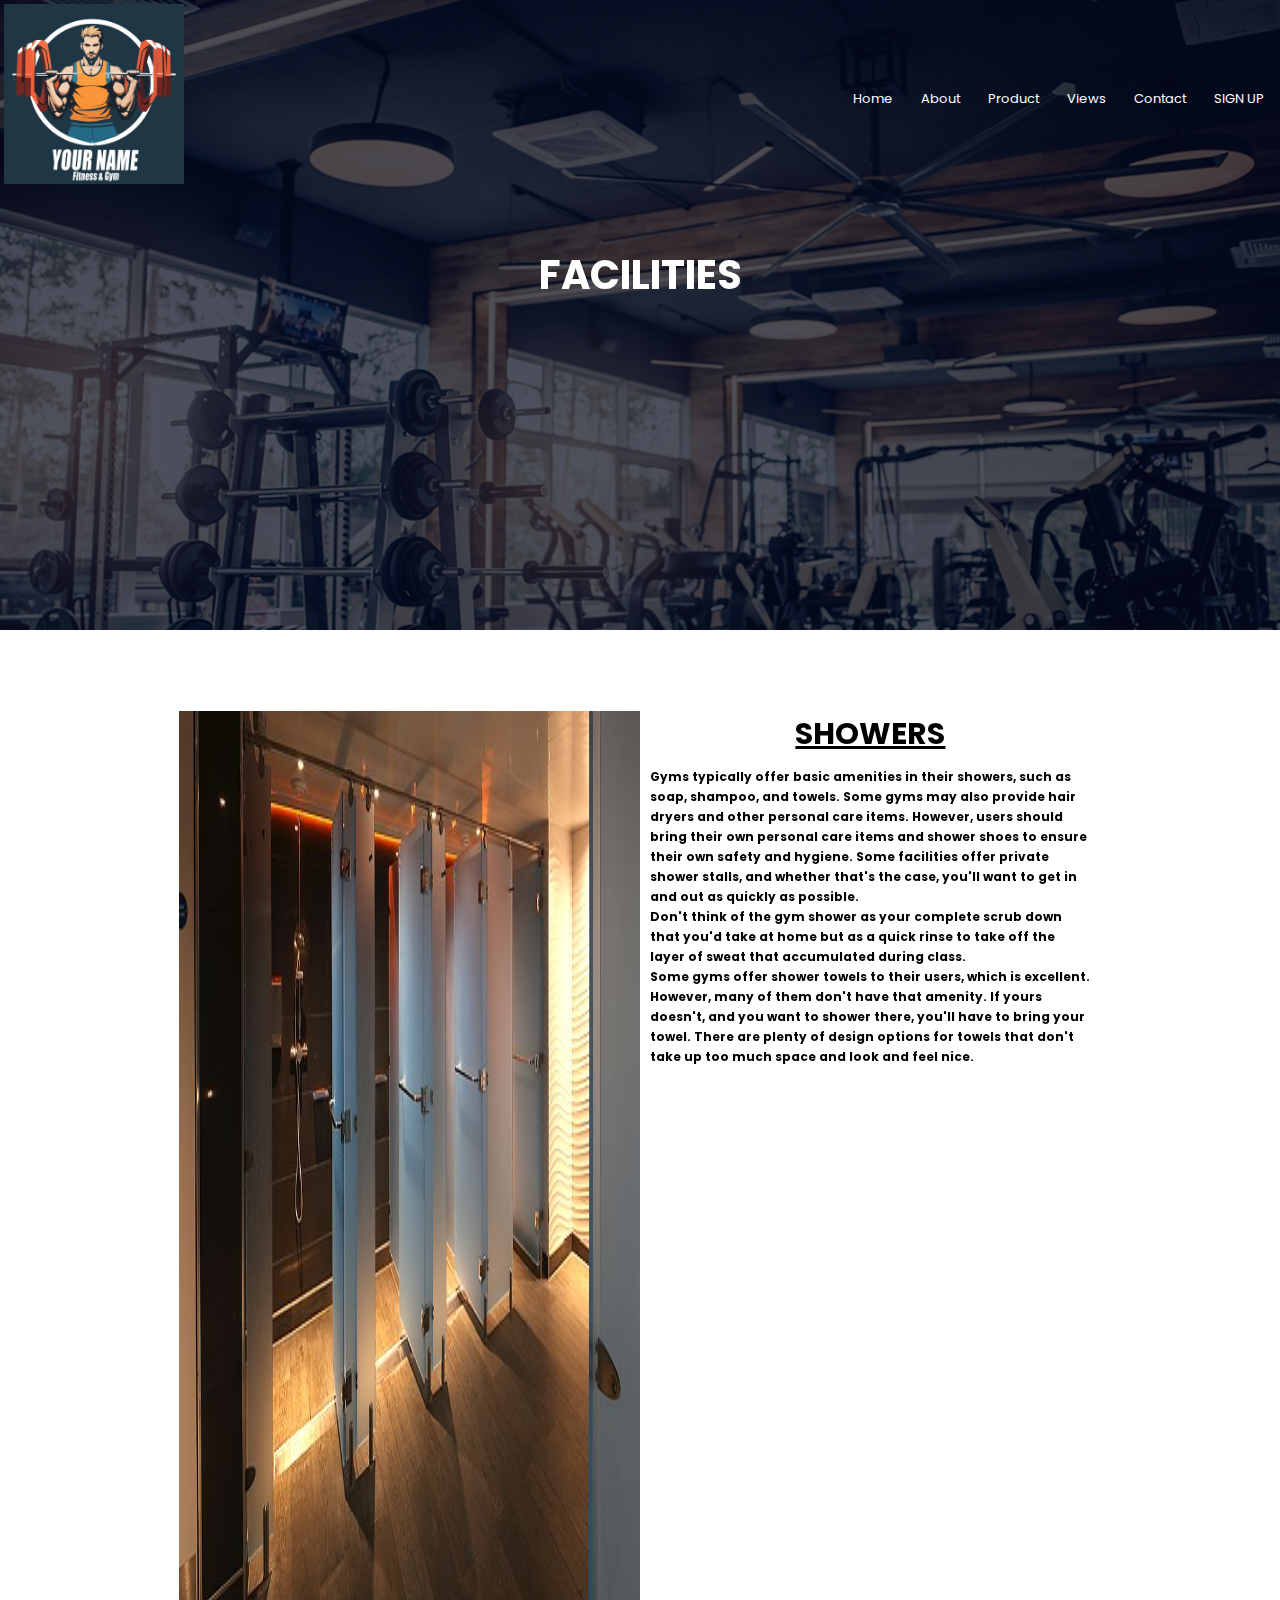
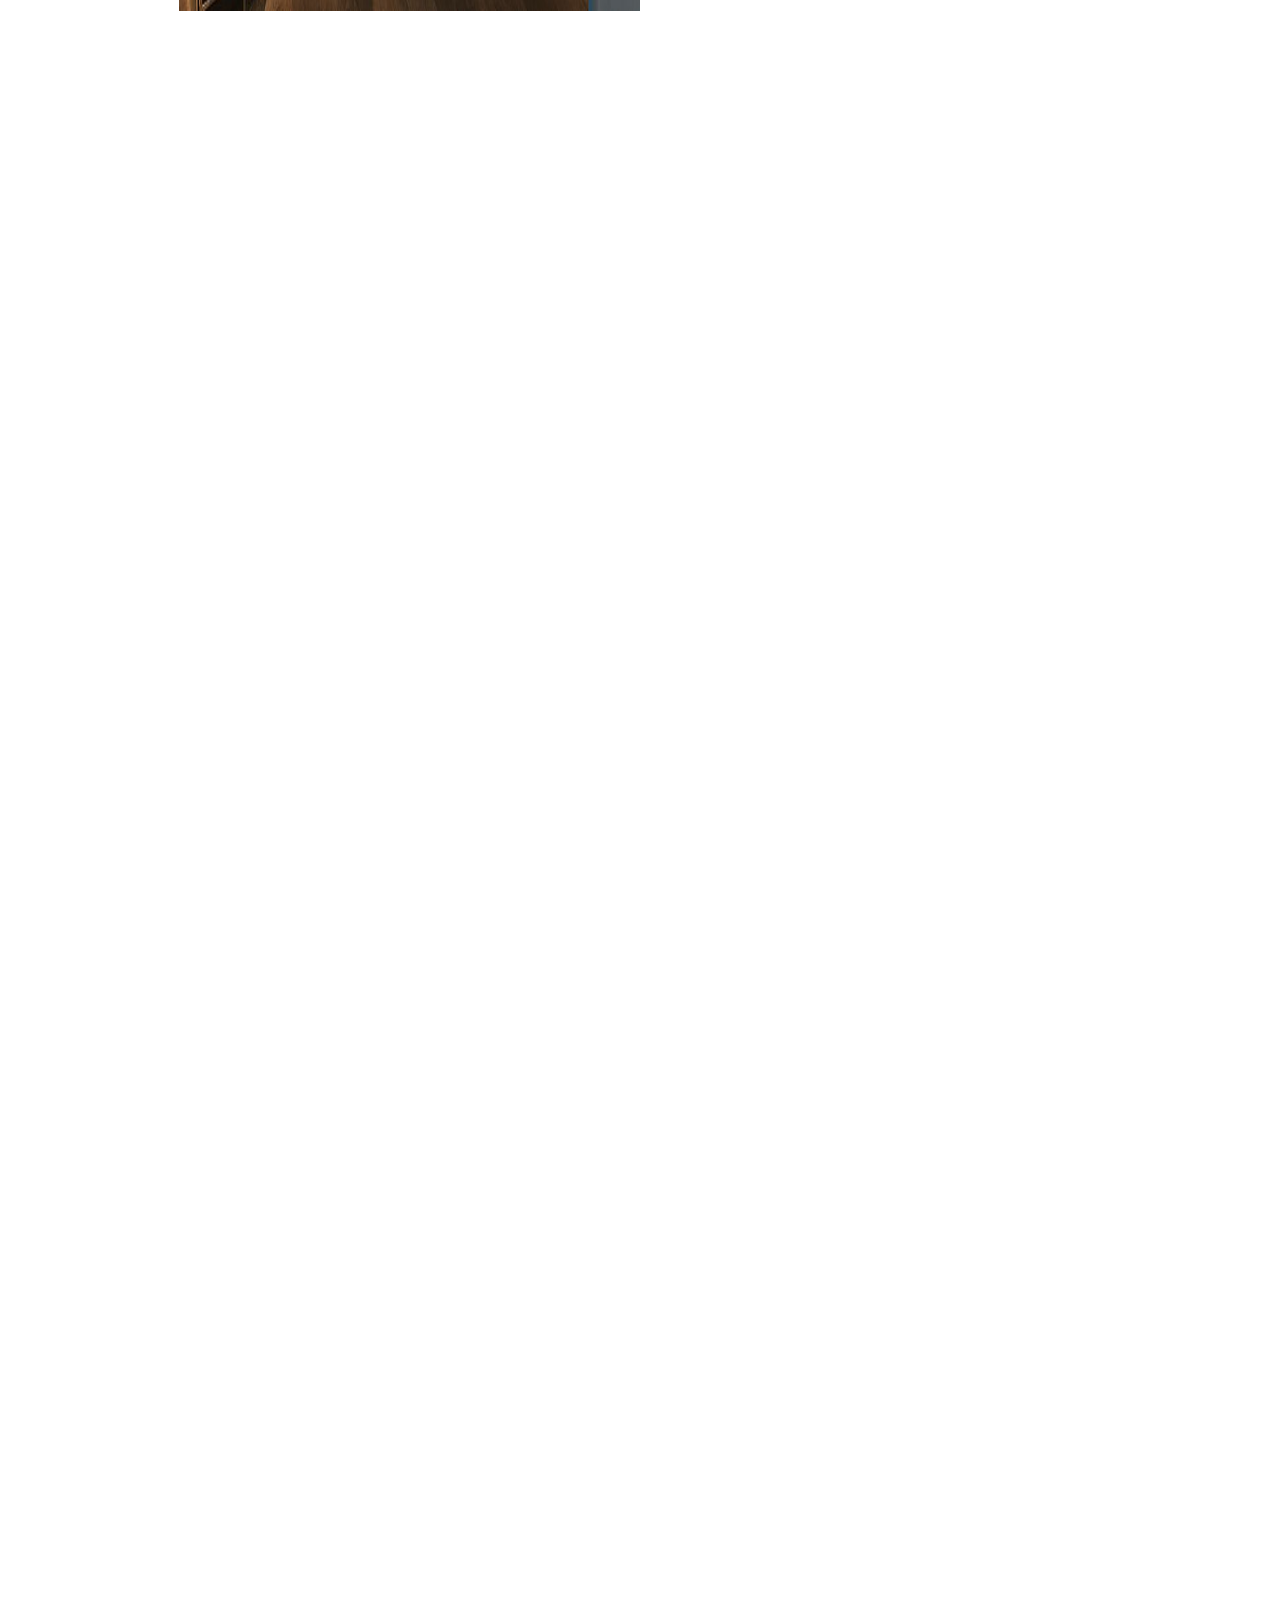
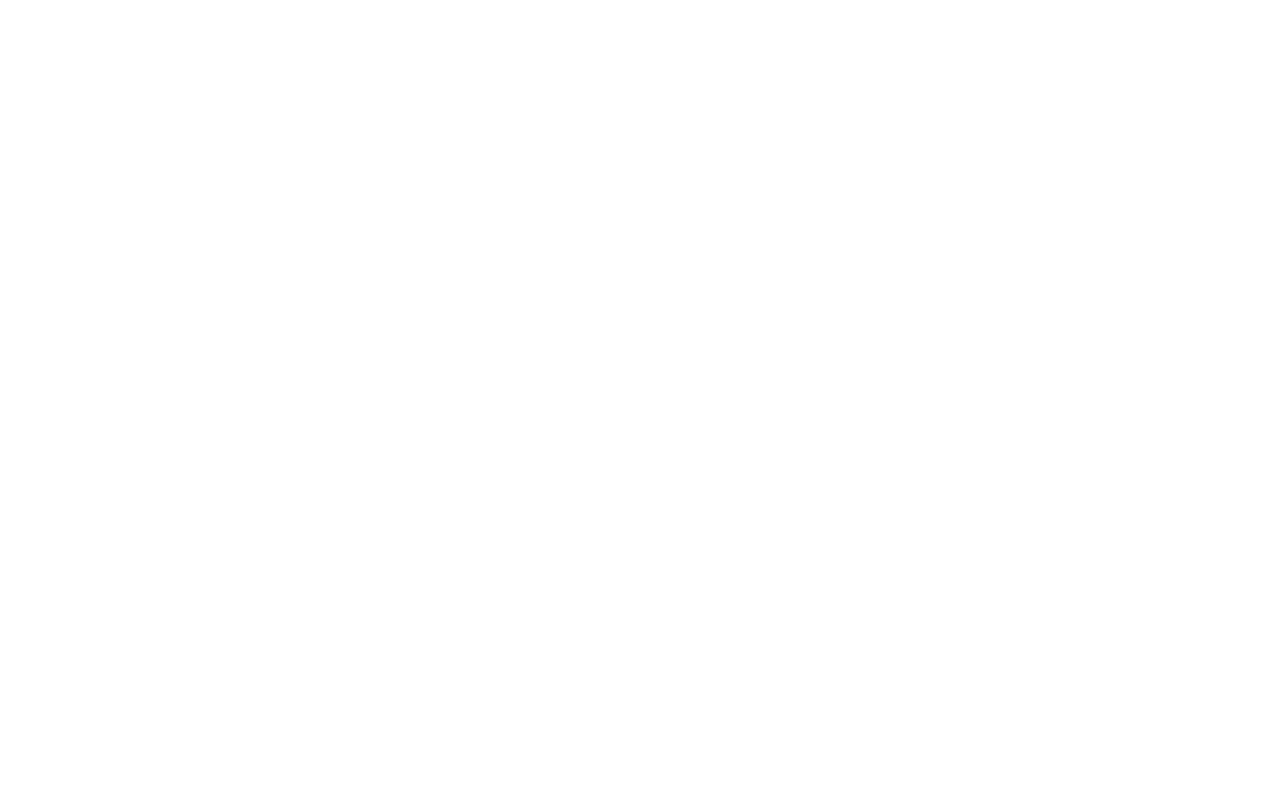
<file: new folder/facility.html>
<!DOCTYPE html>
<html lang="en">

<head>
    <meta charset="UTF-8">
    <meta http-equiv="X-UA-Compatible" content="IE=edge">
    <meta name="viewport" content="width=device-width, initial-scale=1.0">
    <title>fitness gym</title>
    <link rel="stylesheet" href="style.css">
    <link rel="preconnect" href="https://fonts.googleapis.com">
    <link rel="preconnect" href="https://fonts.gstatic.com" crossorigin>
    <link href="https://fonts.googleapis.com/css2?family=Poppins:wght@100;200;300;400;600;800&display=swap"
        rel="stylesheet">
    <link rel="stylesheet" href="https://cdnjs.cloudflare.com/ajax/libs/font-awesome/6.5.1/css/all.min.css"
        integrity="sha512-DTOQO9RWCH3ppGqcWaEA1BIZOC6xxalwEsw9c2QQeAIftl+Vegovlnee1c9QX4TctnWMn13TZye+giMm8e2LwA=="
        crossorigin="anonymous" referrerpolicy="no-referrer" />
    <link href="https://unpkg.com/aos@2.3.1/dist/aos.css" rel="stylesheet">

<body>
    <section class="sub-header">
        <nav>
            <a href="index.html"><img class="logo" src="images/logo.jpg" alt=""></a>
            <div class="nav-links" id="navlinks">
                <i class="fa fa-times" onclick="hidemenue()"></i>
                <ul>
                    <li><a href="index.html">Home</a></li>
                    <li><a href="about_us.html">About</a></li>
                    <li><a href="products.html">Product</a></li>
                    <li><a href="views.html">Views</a></li>
                    <li><a href="contact.html">Contact</a></li>
                    <li><a href="login.html">SIGN UP</a></li>
                </ul>
            </div>
            <i class="fa fa-bars" onclick="showmenue()"></i>
        </nav>
        <div data-aos="fade-up" data-aos-delay="500" data-aos-duration="1000">
            <h1>FACILITIES</h1>
        </div>
    </section>
    <!-- -------------------facility-------------------- -->
    <section class="about-us">
        <div class="row">
            <div class="about-col">
                <div data-aos="fade-right" data-aos-delay="500ms" data-aos-duration="1000">
                    <img src="images/showers.jpg    " alt="">
                </div>
            </div>
            <div class="about-col">
                <div data-aos="fade-left" data-aos-delay="500ms" data-aos-duration="1000">
                    <h2>SHOWERS</h2>
                </div>
                <div data-aos="fade-left" data-aos-delay="500ms" data-aos-duration="1000">
                    <p>Gyms typically offer basic amenities in their showers, such as soap, shampoo, and towels. Some
                        gyms may also provide hair dryers and other personal care items. However, users should bring
                        their own personal care items and shower shoes to ensure their own safety and hygiene.
                        Some facilities offer private shower stalls, and whether that's the case, you'll want to get in
                        and out as quickly as possible. <br> Don't think of the gym shower as your complete scrub down
                        that
                        you'd take at home but as a quick rinse to take off the layer of sweat that accumulated during
                        class. <br>
                        Some gyms offer shower towels to their users, which is excellent. However, many of them don't
                        have that amenity. If yours doesn't, and you want to shower there, you'll have to bring your
                        towel. There are plenty of design options for towels that don't take up too much space and look
                        and feel nice.
                    </p>
                </div>
            </div>
        </div>
        <div class="row">
            <div class="about-col">
                <div data-aos="fade-right" data-aos-delay="500ms" data-aos-duration="1000">
                <h2>LOCKERS</h2>
                </div>
             <!-- <h2>Slow progress is still progress</h2> -->
                <div data-aos="fade-up" data-aos-delay="500ms" data-aos-duration="1000">
                    <p>Gym lockers come in a variety of designs like standard metal lockers, designer wood lockers, open
                        access lockers, and gear lockers. <br>
                        Gym locker rooms are an essential part of a club that is often overlooked. This is where your
                        members change clothes, shower, and leave their personal objects while working out. <br>
                        Can you use gym lockers overnight?
                        For any day lockers that are left padlocked overnight the club will cut the lock and remove
                        items from the locker. If you are tired of having to lug the old gym bag to work each day,
                        permanent lockers are available to hire (subject to availability). <br>
                        Lockers. Lockers are provided solely to store your clothing, personal belongings and gym gear
                        while working out and while showering. <br>
                        24" Wide Open Access Standard Metal Lockers are constructed of 16 gauge steel, are 72" H and
                        available in 18" or 24" deep and in a gray, tan or blue finish. 24" Wide Standard Gear Lockers
                        are constructed of 16 gauge steel, are 6 feet high, 24" deep and are available in gray, tan or
                        blue finish.
                    </p>
                </div>
            </div>
            <div class="about-col">
                <div data-aos="fade-up" data-aos-delay="500ms" data-aos-duration="1000">
                    <img src="images/lockers.jpg" alt="">
                </div>

                <!-- <a href="" class="btn">explore now</a> -->
            </div>
        </div>

        <div class="row">
            <div class="about-col">
                <div data-aos="fade-up" data-aos-delay="500ms" data-aos-duration="1000">
                    <img src="images/changing-room.jpg" alt="">
                </div>

            </div>
            <div class="about-col">
                <div data-aos="zoom-in" data-aos-delay="500ms" data-aos-duration="1000">
                <h2>CHANGING ROOM</h2>
                </div>
                <!-- <h2>Slow progress is still progress</h2> -->
                <div data-aos="fade-up" data-aos-delay="500ms" data-aos-duration="1000">
                    <p>Gym changing rooms should offer a place to relax and unwind before heading home, so comfortable
                        seating areas can also be a welcome addition. Adding in island seating is an efficient way of
                        creating more seating without taking up too much floor space. <br>
                        Family-sized changing rooms are designed to fit two adults and two children at once. They need
                        to be spacious enough for four people to manoeuvre around, as well as place down bags and
                        clothing. The seat should be around 600mm deep, and there should be a wider door frame. <br>

                        It is estimated a family sized cubicle will be used by two adults and two children. The size
                        should be 2600mm x 2000mm. For ease of use, the bench should be deeper than smaller cubicles at
                        around 600mm deep. A wider door clearance is also recommended at a minimum of 875mm. <br>
                        The lighting in the changing room is an important factor to consider. In fact, when choosing the
                        lighting, it’s important to consider your options carefully.
                    </p>
                    <a href="index.html" class="btn">explore now</a>
                </div>
            </div>

        </div>
    </section>

    <!-- -----------------footer-------------->
    <div data-aos="zoom-out" data-aos-delay="500ms" data-aos-duration="1000">
        <section class="footer">
            <h2>CONTACT US</h2>
            <p>Lorem ipsum dolor sit amet consectetur adipisicing elit. Eveniet voluptate maiores enim cumque ipsam
                labore
                tempore deleniti, <br> itaque ab quos quibusdam adipisci excepturi optio est, reprehenderit voluptatibus
                cum
                totam sapiente.</p>
            <div class="icons">
                <i class="fa-brands fa-facebook-f"></i>
                <i class="fa-brands fa-twitter"></i>
                <i class="fa-brands fa-instagram"></i>
                <i class="fa-brands fa-linkedin-in"></i>
            </div>
        </section>
    </div>
    <script src="script.js"></script>
    <script src="https://unpkg.com/aos@2.3.1/dist/aos.js"></script>
    <script>
        AOS.init();
    </script>
</body>

</html>
</file>
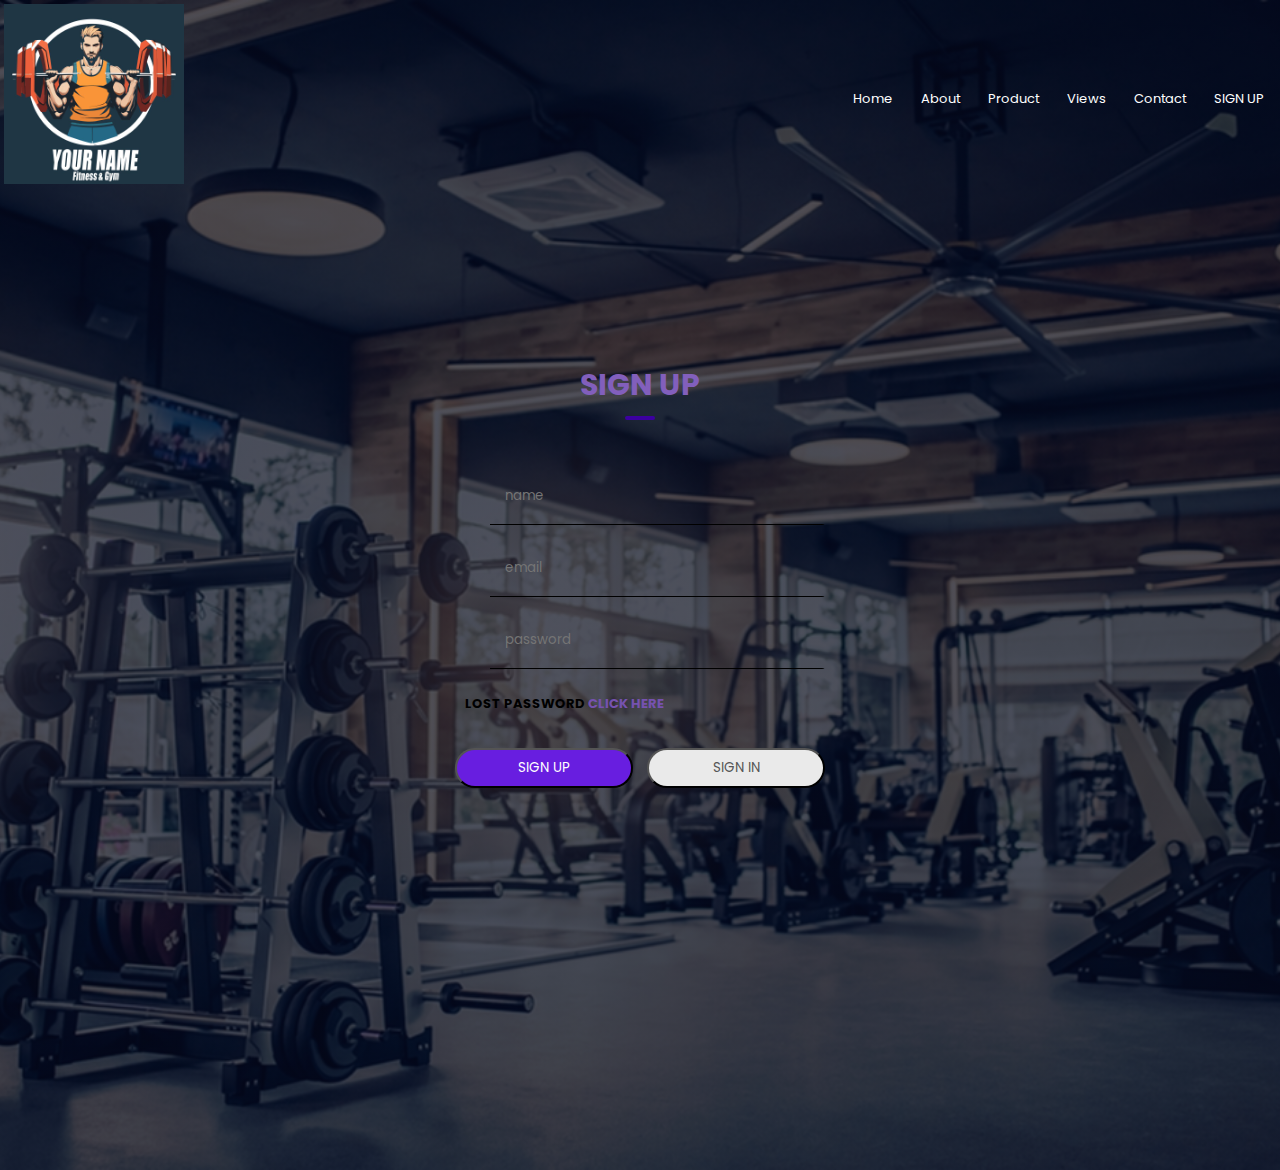
<file: new folder/login.html>
<!DOCTYPE html>
<html lang="en">

<head>
    <meta charset="UTF-8">
    <meta http-equiv="X-UA-Compatible" content="IE=edge">
    <meta name="viewport" content="width=device-width, initial-scale=1.0">
    <title>fitness gym</title>
    <link rel="stylesheet" href="style.css">
    <link rel="preconnect" href="https://fonts.googleapis.com">
    <link rel="preconnect" href="https://fonts.gstatic.com" crossorigin>
    <link href="https://fonts.googleapis.com/css2?family=Poppins:wght@100;200;300;400;600;800&display=swap"
        rel="stylesheet">
    <link rel="stylesheet" href="https://cdnjs.cloudflare.com/ajax/libs/font-awesome/6.5.1/css/all.min.css"
        integrity="sha512-DTOQO9RWCH3ppGqcWaEA1BIZOC6xxalwEsw9c2QQeAIftl+Vegovlnee1c9QX4TctnWMn13TZye+giMm8e2LwA=="
        crossorigin="anonymous" referrerpolicy="no-referrer" />
    <link href="https://unpkg.com/aos@2.3.1/dist/aos.css" rel="stylesheet">

<body>
    <div class="container">
        <nav>
            <a href="index.html"><img class="logo" src="images/logo.jpg" alt=""></a>
            <div class="nav-links" id="navlinks">
                <i class="fa fa-times" onclick="hidemenue()"></i>
                <ul>
                    <li><a href="index.html">Home</a></li>
                    <li><a href="about_us.html">About</a></li>
                    <li><a href="products.html">Product</a></li>
                    <li><a href="views.html">Views</a></li>
                    <li><a href="contact.html">Contact</a></li>
                    <li><a href="login.html">SIGN UP</a></li>
                </ul>
            </div>
            <i class="fa fa-bars" onclick="showmenue()"></i>
        </nav>

        <div class="form-box">
            <h1 id="title">SIGN UP</h1>
            <form action="">
                <div class="input-group">

                    <div class="input-field" id="namefield">
                        <i class="fa-solid fa-user"></i>
                        <input type="text" placeholder="name">
                    </div>

                    <div class="input-field">
                        <i class="fa-solid fa-envelope"></i>
                        <input type="email" placeholder="email">
                    </div>

                    <div class="input-field">
                        <i class="fa-solid fa-lock"></i>
                        <input type="password" placeholder="password">
                    </div>
                    <p>LOST PASSWORD <a href="#">CLICK HERE</a></p>
                </div>
                <div class="btn-field">
                    <button type="button" id="signupbtn">SIGN UP</button>
                    <button type="button" id="signinbtn" class="disable">SIGN IN</button>
                </div>
            </form>
        </div>
    </div>
    <script src="script.js"></script>
    <script src="login.js"></script>
    <script src="https://unpkg.com/aos@2.3.1/dist/aos.js"></script>
    <script>
        AOS.init();
    </script>
</body>

</html>
</file>
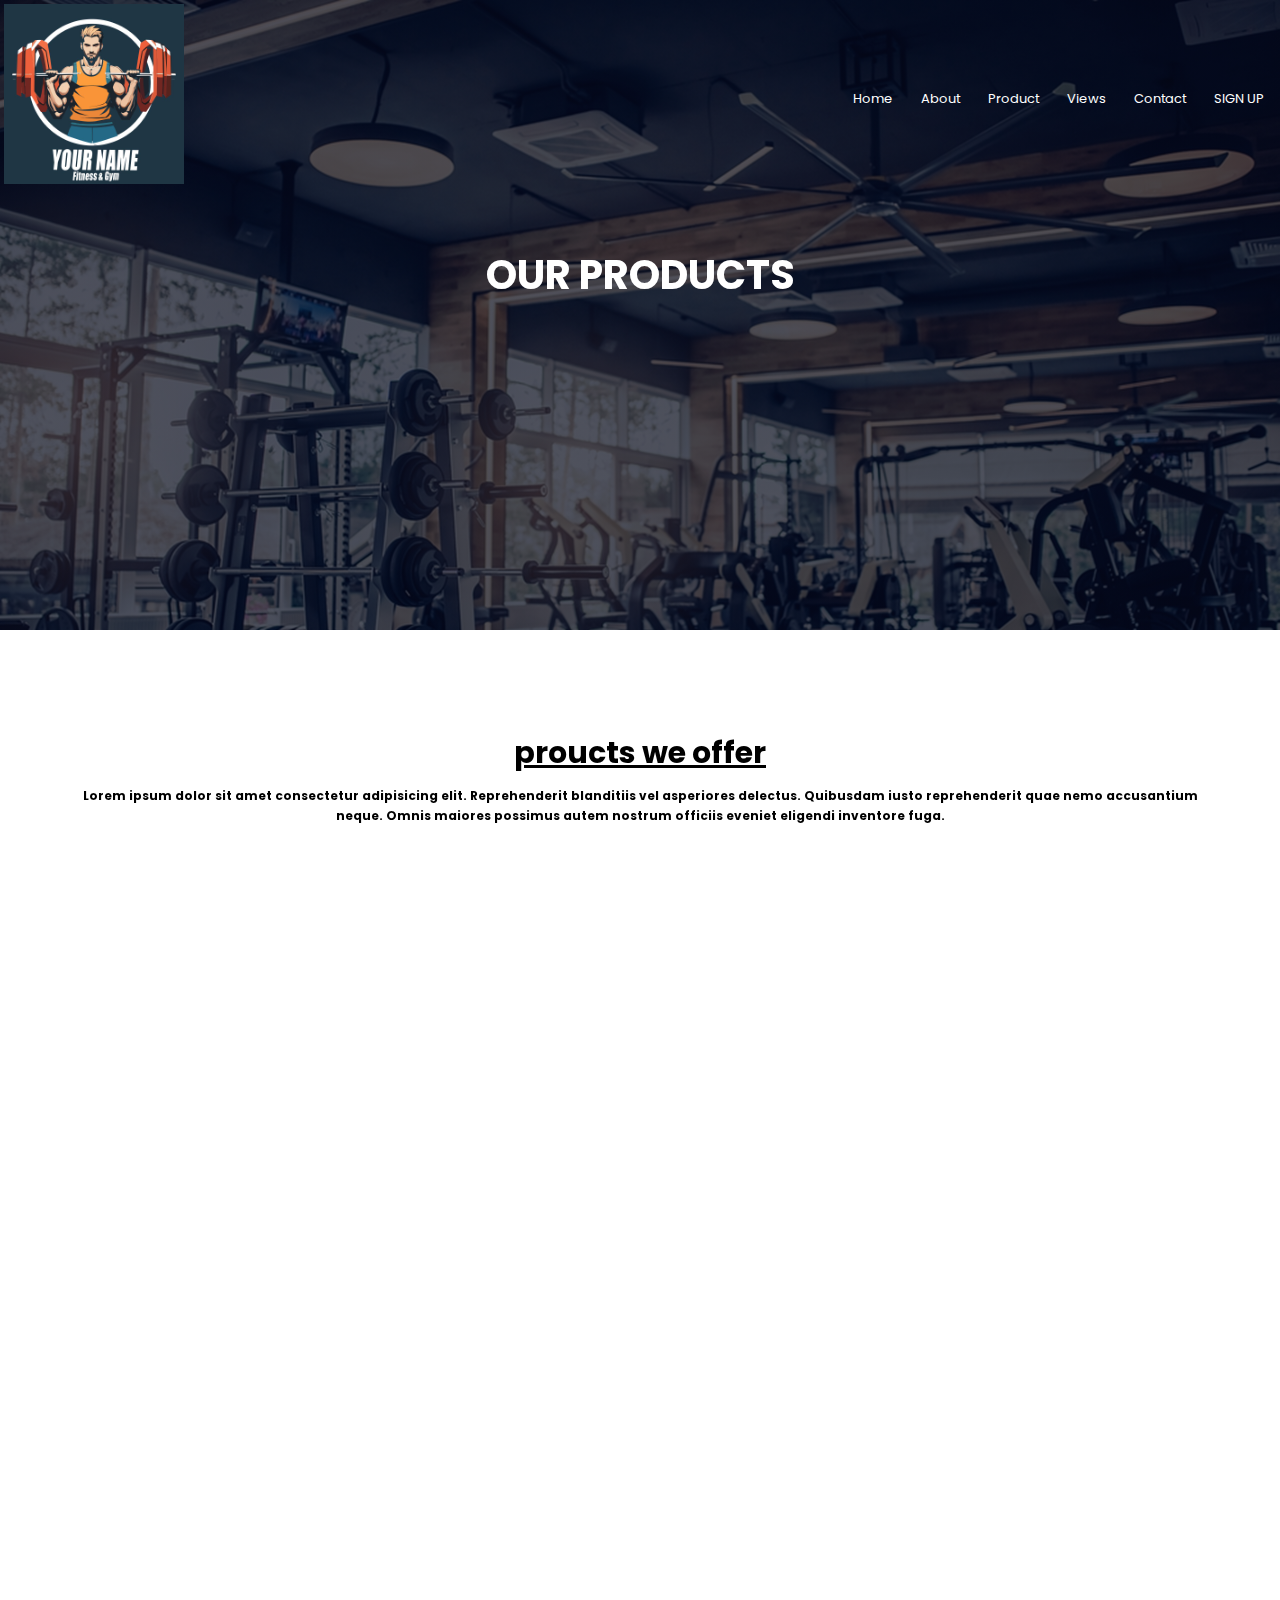
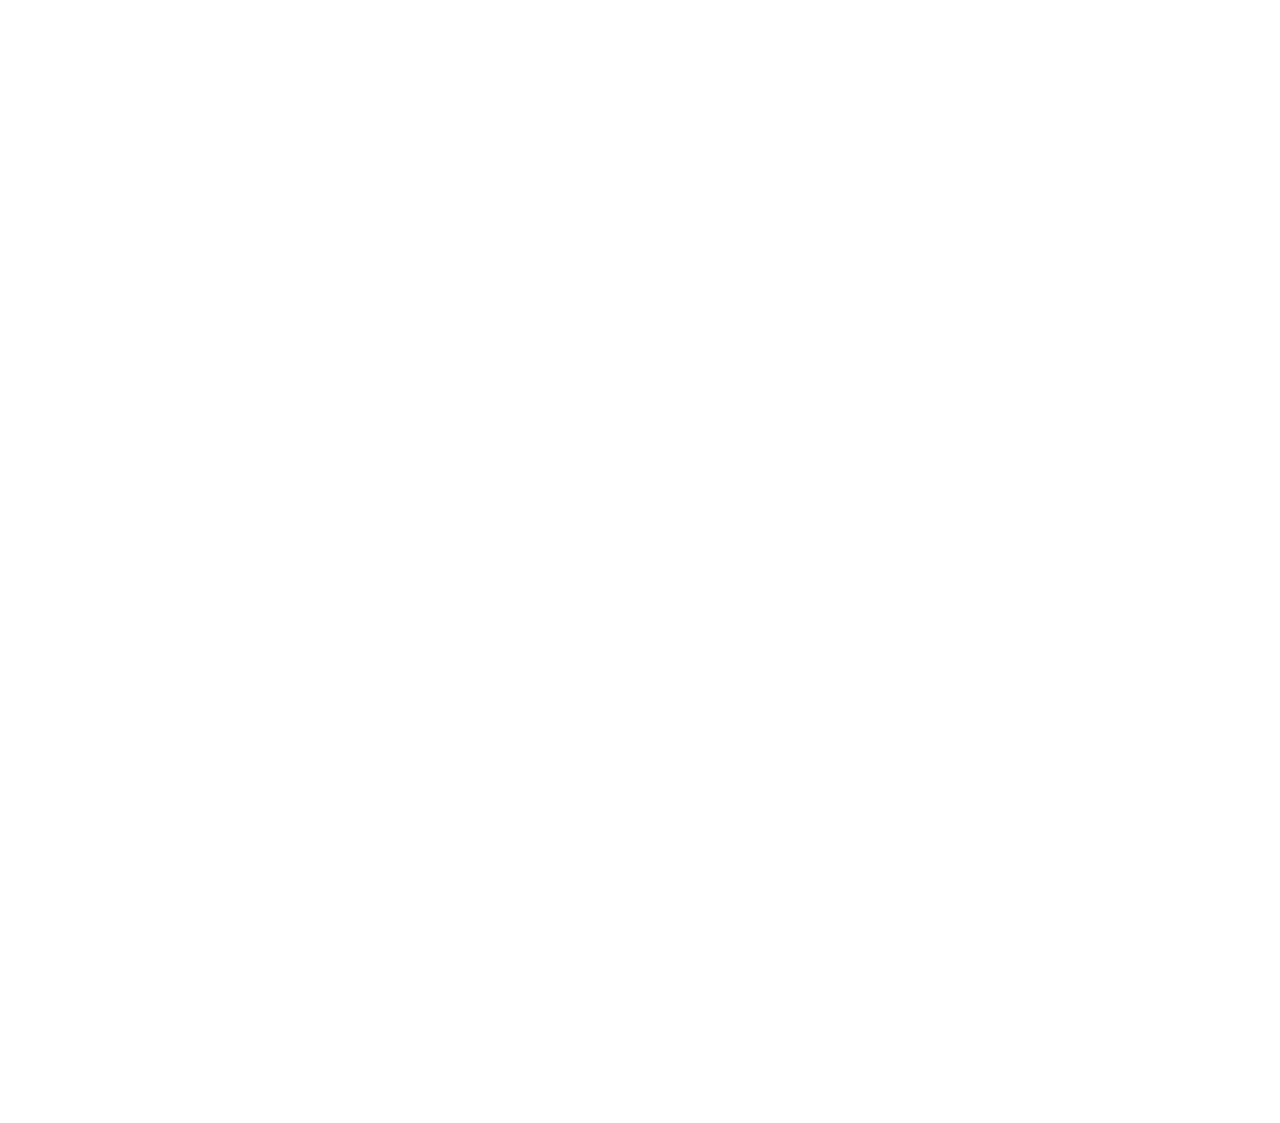
<file: new folder/products.html>
<!DOCTYPE html>
<html lang="en">

<head>
    <meta charset="UTF-8">
    <meta http-equiv="X-UA-Compatible" content="IE=edge">
    <meta name="viewport" content="width=device-width, initial-scale=1.0">
    <title>fitness gym</title>
    <link rel="stylesheet" href="style.css">
    <link rel="preconnect" href="https://fonts.googleapis.com">
    <link rel="preconnect" href="https://fonts.gstatic.com" crossorigin>
    <link href="https://fonts.googleapis.com/css2?family=Poppins:wght@100;200;300;400;600;800&display=swap"
        rel="stylesheet">
    <link rel="stylesheet" href="https://cdnjs.cloudflare.com/ajax/libs/font-awesome/6.5.1/css/all.min.css"
        integrity="sha512-DTOQO9RWCH3ppGqcWaEA1BIZOC6xxalwEsw9c2QQeAIftl+Vegovlnee1c9QX4TctnWMn13TZye+giMm8e2LwA=="
        crossorigin="anonymous" referrerpolicy="no-referrer" />
    <link href="https://unpkg.com/aos@2.3.1/dist/aos.css" rel="stylesheet">

<body>
    <section class="sub-header">
        <nav>
            <a href="index.html"><img class="logo" src="images/logo.jpg" alt=""></a>
            <div class="nav-links" id="navlinks">
                <i class="fa fa-times" onclick="hidemenue()"></i>
                <ul>
                    <li><a href="index.html">Home</a></li>
                    <li><a href="about_us.html">About</a></li>
                    <li><a href="products.html">Product</a></li>
                    <li><a href="views.html">Views</a></li>
                    <li><a href="contact.html">Contact</a></li>
                    <li><a href="login.html">SIGN UP</a></li>
                </ul>
            </div>
            <i class="fa fa-bars" onclick="showmenue()"></i>
        </nav>
        <div data-aos="fade-up" data-aos-delay="500" data-aos-duration="1000">
            <h1>OUR PRODUCTS</h1>
        </div>
    </section>
    <!-- ----------products------------- -->

    <section class="products">
        <div data-aos="fade-up" data-aos-delay="500" data-aos-duration="1000">
            <h2>proucts we offer</h2>
        </div>
        <div data-aos="fade-up" data-aos-delay="500" data-aos-duration="1000">
            <p>Lorem ipsum dolor sit amet consectetur adipisicing elit. Reprehenderit blanditiis vel asperiores
                delectus.
                Quibusdam iusto reprehenderit quae nemo accusantium neque. Omnis maiores possimus autem nostrum officiis
                eveniet eligendi inventore fuga.</p>
        </div>
        <div class="row">
            <div data-aos="flip-right" data-aos-delay="500" data-aos-duration="1000">
                <div class="pro-col">
                    <h3>Dumbells</h3>
                    <img src="images/dumbells1.jpg" alt="">
                    <p>Dumbbells are often used for joint-isolation exercises such as biceps curls, chest flyes or
                        shoulder raises. Using dumbbells for full-body, multiplanar movements, however, can provide a
                        variety of different strength outcomes. It also offers many benefits for cardiorespiratory
                        fitness and flexibility.</p>
                </div>
            </div>

            <div data-aos="fade-up" data-aos-delay="500" data-aos-duration="1000">
                <div class="pro-col">
                    <h3>Tredmills</h3>
                    <img src="images/tredmill1.jpg" alt="">
                    <p>Rather than the user powering a mill, the device provides a moving platform with a wide conveyor
                        belt driven by an electric motor or a flywheel.The belt moves to the rear, requiring the user
                        to walk or run at a speed matching the belt. The rate at which the belt moves is the rate of
                        walking or running.</p>

                </div>
            </div>

            <div data-aos="flip-left" data-aos-delay="500" data-aos-duration="1000">
                <div class="pro-col">
                    <h3>Kettlebell</h3>
                    <img src="images/ketellbell1.jpg" alt="">
                    <p>Kettlebells look like a cannonball with a handle, or a ball with a flat base connected to a
                        handle, and are typically made of cast iron or cast steel. The unique shape of a kettlebell is
                        one of the reasons why it's so effective.
                </div>
            </div>

        </div>
        <div class="row">
            <div data-aos="flip-right" data-aos-delay="500" data-aos-duration="1000">
                <div class="pro-col">
                    <h3>Chest Press <br> Machine</h3>
                    <img src="images/cps.jpg" alt="">
                    <p>The chest press targets your pectorals, deltoids, and triceps, building good muscle tissue and
                        strength. Chest press exercise also works your serratus anterior and biceps. This developed
                        upper body strength help with day-to-day activities such as pushing shopping carts, heavy doors,
                        etc.</p>
                </div>
            </div>

            <div data-aos="fade-up" data-aos-delay="500" data-aos-duration="1000">
                <div class="pro-col">
                    <h3>Bench Press</h3>
                    <img src="images/bench press.jpg" alt="">
                    <p>A conventional bench press uses the pectoralis major, front deltoids, and triceps brachii to
                        horizontally adduct the shoulder. While flat bench pressing, the pectoralis major and pectoralis
                        minor muscles are activated. The exercise also uses the triceps and anconeus to extend the
                        elbows.</p>
                </div>
            </div>

            <div data-aos="flip-left" data-aos-delay="500" data-aos-duration="1000">
                <div class="pro-col">
                    <h3>Dip Machine</h3>
                    <img src="images/dip1.jpg" alt="">
                    <p>The dip machine is a machine exercise that mimics a triceps dip, a bodyweight exercise performed
                        on parallel bars or on a pull-up and dip station. It targets the triceps first, but also
                        stretches and strengthens the chest and shoulders.</p>
                </div>
            </div>


        </div>
        <div class="row">
            <div data-aos="flip-right" data-aos-delay="500" data-aos-duration="1000">
                <div class="pro-col">
                    <h3>Curl Bench</h3>
                    <img src="images/curl bench.jpg" alt="">
                    <p>The preacher curl bench is a tried and true asset to bicep development. A simple barbell holder
                        with an angle pad that you sit behind, rest your arms on the pad and curl up your barbell. The
                        isolation of you biceps is quick way to target strength and growth in your arms.</p>
                </div>
            </div>

            <div data-aos="fade-up" data-aos-delay="500" data-aos-duration="1000">
                <div class="pro-col">
                    <h3>Rowing Machine</h3>
                    <img src="images/rowing.jpg" alt="">
                    <p>A rowing machine (or rower machine) mimics the actions of rowing and is great for a total body
                        workout. A rowing machine provides a low-impact cardiovascular workout that improves your
                        aerobic fitness. It also strengthens muscles and tones your entire body. Rowing machines are
                        simple to use and available at many gyms</p>
                </div>
            </div>

            <div data-aos="flip-left" data-aos-delay="500" data-aos-duration="1000">
                <div class="pro-col">
                    <h3>Stationary Bike</h3>
                    <img src="images/stationary.jpg" alt="">
                    <p>A stationary bicycle (also known as exercise bicycle, exercise bike, spinning bike, spin bike, or
                        exercycle) is a device used as exercise equipment for indoor cycling. It includes a saddle,
                        pedals, and some form of handlebars arranged as on a (stationary) bicycle.</p>
                </div>
            </div>

        </div>
    </section>


    <!-- -----------------footer-------------->
    <div data-aos="zoom-out" data-aos-delay="500ms" data-aos-duration="1000">
        <section class="footer">
            <h2>CONTACT US</h2>
            <p>Lorem ipsum dolor sit amet consectetur adipisicing elit. Eveniet voluptate maiores enim cumque ipsam
                labore
                tempore deleniti, <br> itaque ab quos quibusdam adipisci excepturi optio est, reprehenderit voluptatibus
                cum
                totam sapiente.</p>
            <div class="icons">
                <i class="fa-brands fa-facebook-f"></i>
                <i class="fa-brands fa-twitter"></i>
                <i class="fa-brands fa-instagram"></i>
                <i class="fa-brands fa-linkedin-in"></i>
            </div>
        </section>
    </div>
    <script src="script.js"></script>
    <script src="https://unpkg.com/aos@2.3.1/dist/aos.js"></script>
    <script>
        AOS.init();
    </script>
</body>

</html>
</file>
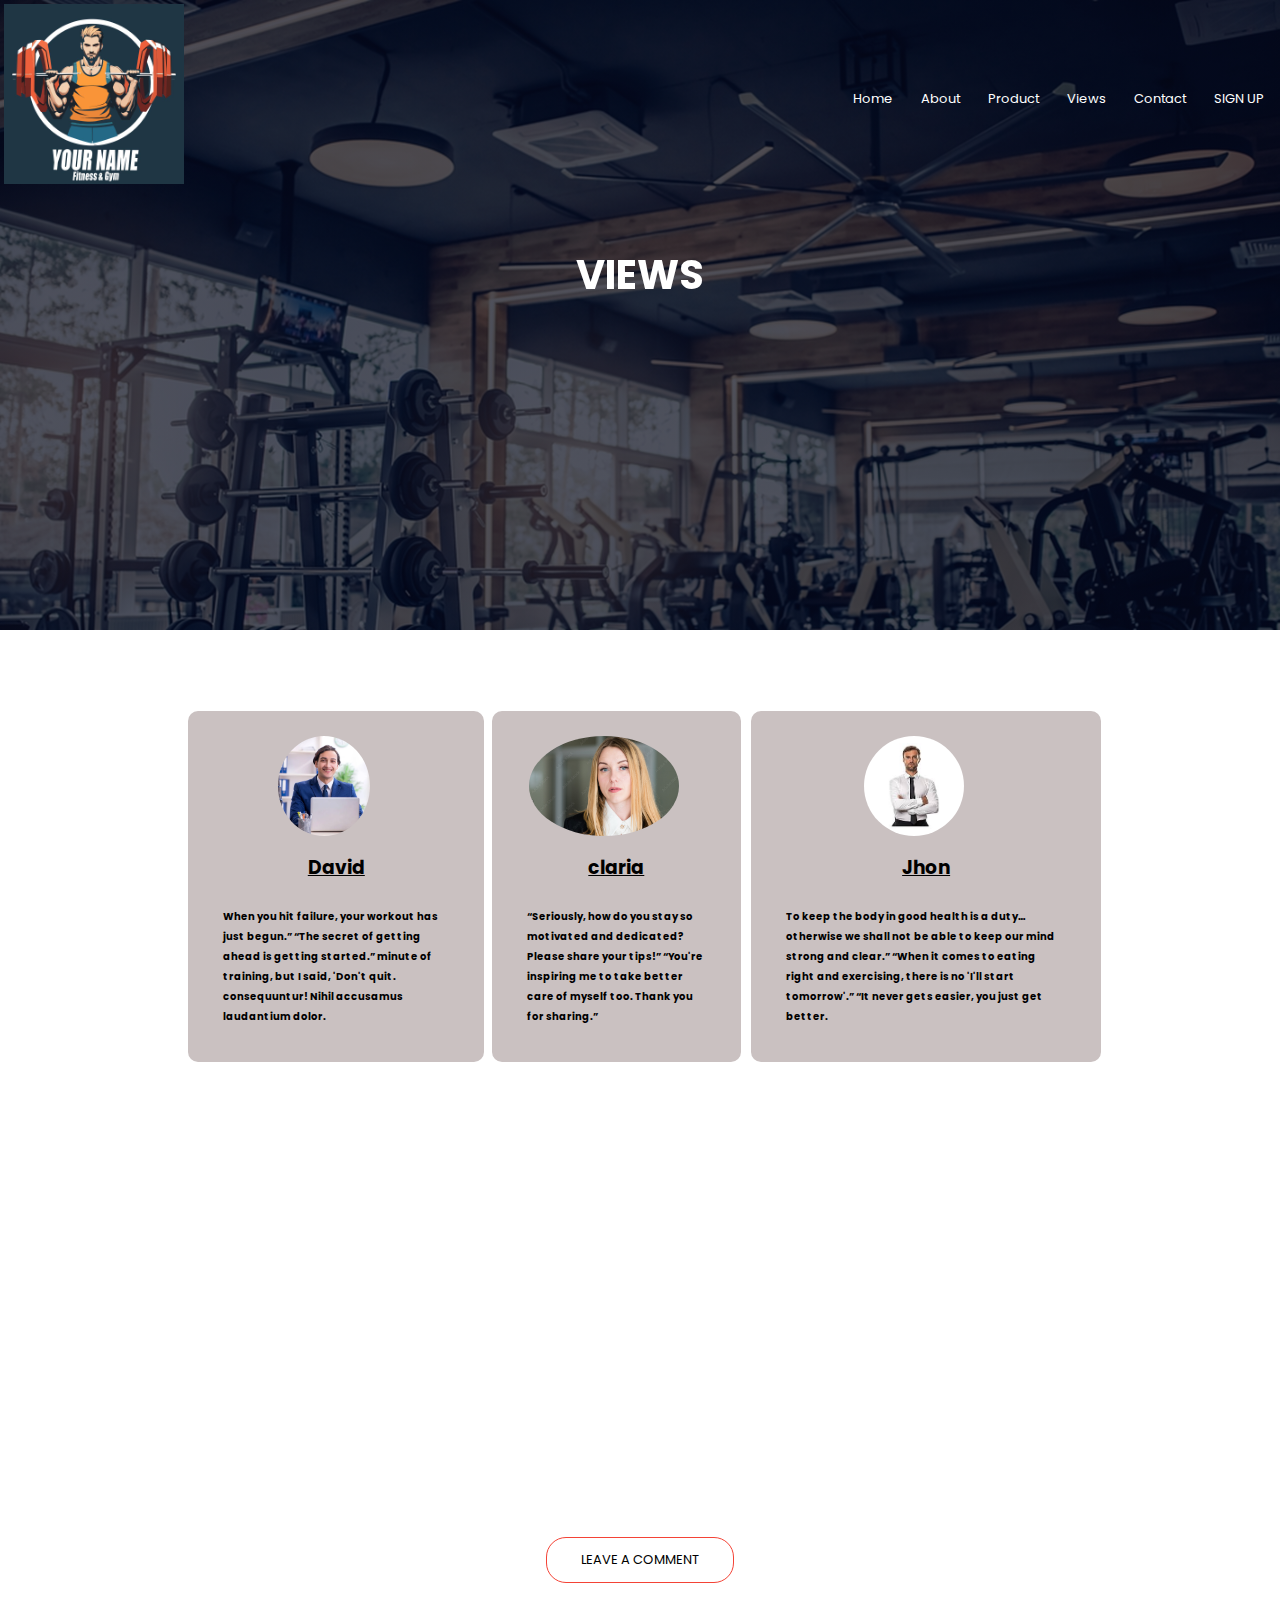
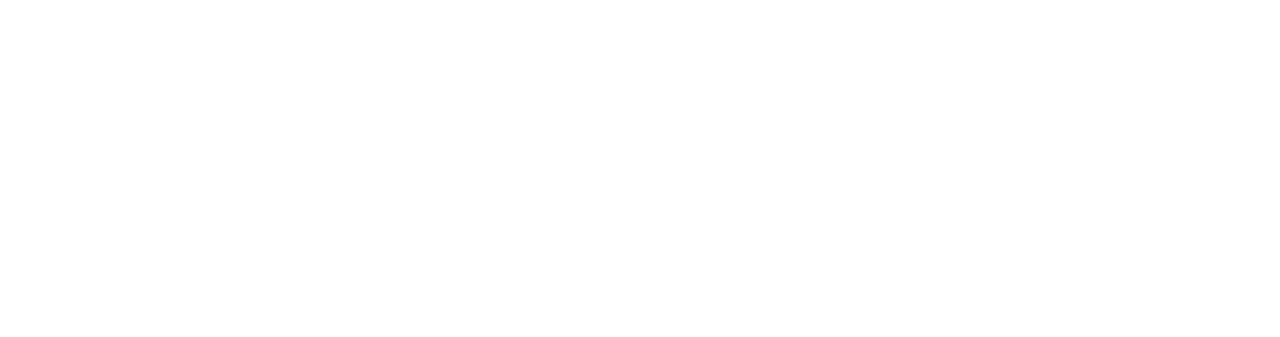
<file: new folder/views.html>
<!DOCTYPE html>
<html lang="en">

<head>
    <meta charset="UTF-8">
    <meta http-equiv="X-UA-Compatible" content="IE=edge">
    <meta name="viewport" content="width=device-width, initial-scale=1.0">
    <title>fitness gym</title>
    <link rel="stylesheet" href="style.css">
    <link rel="preconnect" href="https://fonts.googleapis.com">
    <link rel="preconnect" href="https://fonts.gstatic.com" crossorigin>
    <link href="https://fonts.googleapis.com/css2?family=Poppins:wght@100;200;300;400;600;800&display=swap"
        rel="stylesheet">
    <link rel="stylesheet" href="https://cdnjs.cloudflare.com/ajax/libs/font-awesome/6.5.1/css/all.min.css"
        integrity="sha512-DTOQO9RWCH3ppGqcWaEA1BIZOC6xxalwEsw9c2QQeAIftl+Vegovlnee1c9QX4TctnWMn13TZye+giMm8e2LwA=="
        crossorigin="anonymous" referrerpolicy="no-referrer" />
        <link href="https://unpkg.com/aos@2.3.1/dist/aos.css" rel="stylesheet">

<body>
    <section class="sub-header">
        <nav>
            <a href="index.html"><img class="logo" src="images/logo.jpg" alt=""></a>
            <div class="nav-links" id="navlinks">
                <i class="fa fa-times" onclick="hidemenue()"></i>
                <ul>
                    <li><a href="index.html">Home</a></li>
                    <li><a href="about_us.html">About</a></li>
                    <li><a href="products.html">Product</a></li>
                    <li><a href="views.html">Views</a></li>
                    <li><a href="contact.html">Contact</a></li>
                    <li><a href="login.html">SIGN UP</a></li>
                </ul>
            </div>
            <i class="fa fa-bars" onclick="showmenue()"></i>
        </nav>
        <div data-aos="fade-up" data-aos-delay="500" data-aos-duration="1000">
            <h1>VIEWS</h1>
        </div>
    </section>
    <!-- ---------------views-------------------- -->
    <section class="views">
        <div class="row">

            <div data-aos="fade-up" data-aos-delay="500" data-aos-duration="1000">
                <div class="views-col">
                    <img src="images/viwes1.jpg" alt="">
                    <div>
                        <h3>David</h3>
                        <i class="fa fa-star"></i>
                        <i class="fa fa-star"></i>
                        <i class="fa fa-star"></i>
                        <i class="fa fa-star"></i>
                        <i class="fa fa-star"></i>
                        <p>When you hit failure, your workout has just begun.” “The secret of getting ahead is getting
                            started.” 
                            minute of training, but I said, 'Don't quit.
                            consequuntur! Nihil accusamus laudantium dolor.</p>
                    </div>
                </div>
            </div>

            <div data-aos="zoom-in" data-aos-delay="500" data-aos-duration="1000">
                <div class="views-col">
                    <img src="images/viwes2.jpg" alt="">
                    <div>
                        <h3>claria</h3>
                        <i class="fa fa-star"></i>
                        <i class="fa fa-star"></i>
                        <i class="fa fa-star"></i>
                        <i class="fa fa-star"></i>
                        <i class="fa fa-star"></i>
                        <p>“Seriously, how do you stay so motivated and dedicated? Please share your tips!”
                            “You're inspiring me to take better care of myself too. Thank you for sharing.”</p>
                    </div>
                </div>
            </div>

            <div data-aos="fade-up" data-aos-delay="500" data-aos-duration="1000">
                <div class="views-col">
                    <img src="images/viwes3.jpg" alt="">
                    <div>
                        <h3>Jhon</h3>
                        <i class="fa fa-star"></i>
                        <i class="fa fa-star"></i>
                        <i class="fa fa-star"></i>
                        <i class="fa fa-star"></i>
                        <i class="fa fa-star-half"></i>
                        <p>To keep the body in good health is a duty… otherwise we shall not be able to keep our mind
                            strong
                            and clear.” “When it comes to eating right and exercising, there is no 'I'll start
                            tomorrow'.”
                            “It never gets easier, you just get better.</p>
                    </div>
                </div>
            </div>

        </div>

        <div class="row">

            <div data-aos="fade-up" data-aos-delay="500" data-aos-duration="1000">
                <div class="views-col">
                    <img src="images/viwes4.jpg" alt="">
                    <div>
                        <h3>David</h3>
                        <i class="fa fa-star"></i>
                        <i class="fa fa-star"></i>
                        <i class="fa fa-star"></i>
                        <i class="fa fa-star"></i>
                        <i class="fa fa-star"></i>
                        <p>When you hit failure, your workout has just begun.” “The secret of getting ahead is getting
                            started.” 
                            minute of training, but I said, 'Don't quit.
                            consequuntur! Nihil accusamus laudantium dolor.</p>
                    </div>
                </div>
            </div>

            <div data-aos="zoom-in" data-aos-delay="500" data-aos-duration="1000">
                <div class="views-col">
                    <img src="images/viwes5.jpg" alt="">
                    <div>
                        <h3>claria</h3>
                        <i class="fa fa-star"></i>
                        <i class="fa fa-star"></i>
                        <i class="fa fa-star"></i>
                        <i class="fa fa-star"></i>
                        <i class="fa fa-star"></i>
                        <p>“Seriously, how do you stay so motivated and dedicated? Please share your tips!”
                            “You're inspiring me to take better care of myself too. Thank you for sharing.”</p>
                    </div>
                </div>
            </div>

            <div data-aos="fade-up" data-aos-delay="500" data-aos-duration="1000">
                <div class="views-col">
                    <img src="images/viwes6.jpg" alt="">
                    <div>
                        <h3>Jhon</h3>
                        <i class="fa fa-star"></i>
                        <i class="fa fa-star"></i>
                        <i class="fa fa-star"></i>
                        <i class="fa fa-star"></i>
                        <i class="fa fa-star-half"></i>
                        <p>To keep the body in good health is a duty… otherwise we shall not be able to keep our mind
                            strong
                            and clear.” “When it comes to eating right and exercising, there is no 'I'll start
                            tomorrow'.”
                            “It never gets easier, you just get better.</p>
                    </div>
                </div>
            </div>

        </div>
        <a href="index.html" class="btn" red-btn>LEAVE A COMMENT</a>
    </section>
    <!-- -----------------footer-------------->
    <div data-aos="zoom-out" data-aos-delay="500ms" data-aos-duration="1000">
        <section class="footer">
            <h2>CONTACT US</h2>
            <p>Lorem ipsum dolor sit amet consectetur adipisicing elit. Eveniet voluptate maiores enim cumque ipsam
                labore
                tempore deleniti, <br> itaque ab quos quibusdam adipisci excepturi optio est, reprehenderit voluptatibus
                cum
                totam sapiente.</p>
            <div class="icons">
                <i class="fa-brands fa-facebook-f"></i>
                <i class="fa-brands fa-twitter"></i>
                <i class="fa-brands fa-instagram"></i>
                <i class="fa-brands fa-linkedin-in"></i>
            </div>
        </section>
    </div>
    <script src="script.js"></script>
    <script src="https://unpkg.com/aos@2.3.1/dist/aos.js"></script>
    <script>
        AOS.init();
    </script>
</body>

</html>
</file>
<file: new folder/style.css>
* {
    margin: 0;
    padding: 0;
    font-family: 'Poppins', sans-serif;
    box-sizing: border-box;

}

body {
    overflow-x: hidden;
    /* box-sizing: border-box; */
}

.header {
    min-height: 100vh;
    width: 100%;
    background-image: linear-gradient(rgba(4, 9, 30, 0.7),
            rgba(4, 9, 30, 0.7)), url(images/gym.3.jpg);
    background-size: cover;
    background-position: center;
    position: relative;
    /* box-sizing: border-box; */
}

.logo {
    height: 20vh;
    /* width: 150px; */
}

nav {
    display: flex;
    padding: 4px 4px;
    justify-content: space-between;
    align-items: center;
    /* position: sticky; */
    /* position: fixed; */
}

.nav-links {
    flex: 1;
    text-align: right;
}

.nav-links ul li {
    list-style: none;
    display: inline-block;
    padding: 8px 12px;
    position: relative;
}

.nav-links ul li a {
    color: #fff;
    text-decoration: none;
    font-size: 13px;
    transition: 0.5s;
}


.nav-links ul li :hover {
    width: 100%;
    color: #f44336;
}

.text-box {
    width: 90%;
    color: white;
    position: absolute;
    top: 50%;
    left: 50%;
    text-align: center;
    transform: translate(-50%, -50%);
}

.text-box h1 {
    font-size: 50px;
}

.text-box p {
    margin: 10px 0 40px;
    font-size: 14px;
    color: white;
}

.btn {
    display: inline-block;
    text-decoration: none;
    color: #fff;
    border: 1px solid white;
    padding: 12px 34px;
    font-size: 13px;
    background: transparent;
    position: relative;
    cursor: pointer;
    border-radius: 20px;
}

.btn:hover {
    border: 1px solid #f44336;
    background: #f44336;
    transition: 1s;
}

nav .fa {
    display: none;
}
/* -------------------login--------------- */
.container {
    width: 100%;
    height: 130vh;
    background-image: linear-gradient(rgba(4, 9, 30, 0.7),
            rgba(4, 9, 30, 0.7)), url(images/gym1.jpg);
    background-position: center;
    background-size: cover;
    position: relative;
}

.form-box {
    /* margin-top: %; */
    width: 80%;
    max-width: 450px;
    position: absolute;
    top: 50%;
    left: 50%;
    transform: translate(-50%, -50%);
    /* background: #fff; */
    padding: 30px 40px 50px;
    text-align: center;
    /* border: 3px solid black; */
    border-radius: 40px;
}

.form-box h1 {
    font-size: 30px;
    margin-bottom: 60px;
    color: #825fbc;
    position: relative;
}

.form-box h1::after {
    content: '';
    width: 30px;
    height: 4px;
    border-radius: 3px;
    background: #3c00a0;
    position: absolute;
    bottom: -12px;
    left: 50%;
    transform: translate(-50%);
}

.input-field {
    /* background: #eaeaea; */
    margin: 15px 0;
    border-radius: 3px;
    display: flex;
    align-items: center;
    max-height: 65px;
    transition: max-height 0.5s;
    overflow: hidden;
}

input {
    width: 100%;
    background: transparent;
    border: 0;
    outline: 0;
    padding: 18px 15px;
    border-bottom: 1px solid black;
    color: white;
}

input:hover {
    border-bottom: 3px solid white;
}

form p {
    text-align: left;
    font-size: 13px;
}

form p a {
    text-decoration: none;
    color: #7652b0;
}

.btn-field {
    width: 100%;
    display: flex;
    justify-content: space-between;
}

.btn-field button {
    flex-basis: 48%;
    background-color: #681ee0;
    color: #fff;
    height: 40px;
    border-radius: 20px;
    cursor: pointer;
    transition: background 1s;
}

.input-group {
    height: 280px;

}

.btn-field button.disable {
    background: #eaeaea;
    color: #555;
}


/* -------------------about us------------ */
.sub-header {
    height: 70vh;
    width: 100%;
    background-image: linear-gradient(rgba(4, 9, 30, 0.7),
            rgba(4, 9, 30, 0.7)), url(images/gym1.jpg);
    background-size: cover;
    text-align: center;
    color: white;
}

.sub-header h1 {
    margin-top: 50px;
    font-weight: bold;
    /* padding-top: 50px; */
    font-size: 40px;
}

.about-us {
    width: 80%;
    margin: auto;
    padding-top: 30px;
    padding-bottom: 50px;
    overflow-y: hidden;
}

.about-col {
    /* display: flex; */
    flex-basis: 50%;
    /* padding: 30px 2px; */
}

.about-col img {
    width: 100%;
    height: 100vh;
}

.about-col h2 {
    padding-top: 0;
}

.about-col p {
    padding-top: 15px 0 25px;
}

.about-col .btn {
    color: black;
    border: 1px solid #f44336;
    margin-left: 10%;
}

.header h2 {
    color: #fff;
    /* margin-top: 20%; */
    padding: 30px;
    font-size: 40px;
}

.header p {
    color: rgb(234, 225, 225);
    padding: 10px 20px;
    font-size: 15px;
}
/* -------------products----------- */
.products {
    width: 90%;
    margin: auto;
    text-align: center;
    padding-top: 100px;
}

h2 {
    font-size: 30px;
    font-weight: bold;
    text-align: center;
    text-decoration: underline;
}

p {
    color: black;
    font-size: 12px;
    font-weight: bold;
    line-height: 20px;
    padding: 10px;

}

.row {
    margin: 5%;
    display: flex;
    justify-content: space-between;
}

.pro-col {
    flex-basis: 30%;
    background: #fff;
    border-radius: 10%;
    margin-bottom: 2%;
    margin-left: 5%;
    padding: 15px 10px;
    /* box-sizing: border-box; */
    transition: transform 0.5s;
}

.pro-col img {
    width: 50%;
    border-radius: 20px;
}

h3 {
    text-align: center;
    font-weight: bold;
    margin: 10px 0;
    text-decoration: underline;
}

.pro-col:hover {
    box-shadow: 0 0 20px 0px rgba(6, 0, 0, 0.61);
    transform: translateY(-5px);
    background-color: rgb(167, 156, 156);
}

/* -------------sale---------- */

.offer {
    width: 90%;
    margin: auto;
    text-align: center;
    padding-top: 30px;
}

.facilities-col {
    flex-basis: 32%;
    border-radius: 10px;
    margin-bottom: 30px;
    margin-left: 5px;
    position: relative;
    overflow: hidden;
    /* box-sizing: border-box; */
    transition: transform 0.5s;
}

.facilities-col img {
    width: 100%;
    display: block;
    height: 70vh;
}

.facilities-col:hover {
    transform: translateY(-10px);
}

.layer {
    background: transparent;
    height: 100%;
    width: 100%;
    position: absolute;
    top: 0;
    left: 0;
    transition: 0.5s;
}

.layer:hover {
    background: rgba(226, 0, 0, 0.7);
}

.layer h3 {
    font-size: 20px;
    color: white;
    opacity: 0;
    transition: 0.5s;
}

.layer:hover h3 {
    bottom: 49%;
    opacity: 1;
}

/* -------------views-------------- */
.views {
    width: 80%;
    margin: auto;
    text-align: center;
    padding-top: 30px;
}

.views-col {
    flex-basis: 30%;
    border-radius: 10px;
    /* text-align: left; */
    margin-bottom: 3%;
    margin-left: 3%;
    background: #cac1c1;
    padding: 25px;
    cursor: pointer;
    /* box-sizing: border-box; */
    /* display: flex; */
    transition: transform 0.5s;


}

.views-col:hover {
    box-shadow: 0 0 20px 0px rgba(6, 0, 0, 0.61);
    transform: translateY(-5px);
}

.views-col img {
    height: 100px;
    margin-left: 5px;
    margin-right: 30px;
    border-radius: 100%;

}

.views-col p {
    margin-top: 15px;
    text-align: left;
    font-size: 10px;
}

.views-col .fa {
    color: rgb(184, 184, 25);
}

.views .btn {
    color: black;
    border: 1px solid #f44336;
}

/* -----------call to action------------ */
.cta {
    margin: auto;
    width: 100%;
    background-image: linear-gradient(rgba(4, 9, 30, 0.7),
            rgba(4, 9, 30, 0.7)),
        url(images/gym2.jpg);
    background-position: center;
    background-size: cover;
    /* border-radius: 10px; */
    text-align: center;
    padding: 110px 0;
}

.cta h2 {
    color: #fff;
    margin-bottom: 40px;
    padding: 0;
    font-weight: bold;
}

/* ------------contact us----------- */
.location {
    margin: auto;
    width: 80%;
    padding: 50px 0;
}

.location iframe {
    width: 100%;
}

.contact-us {
    width: 80%;
    margin: auto;
}

.contact-col {
    flex-basis: 48%;
    margin-bottom: 30px;
}

.contact-col span {
    margin-top: 30px;
}

.contact-col div {
    display: flex;
    align-items: center;
    margin-bottom: 40px;
}

.contact-col div,
.fa-solid,
.fa-regular {
    font-size: 20px;
    color: #f44336;
    margin: 5px;
    margin-right: 30px;
}

.contact-col div p {
    padding: 0;
}

.contact-col div h5 {
    font-size: 15px;
    margin-bottom: 5px;
    color: #555;
    font-weight: bold;
}

.contact-col .red-btn {
    color: black;
    border: 1px solid #f44336;
}

.contact-col input,
.contact-col textarea {
    width: 100%;
    padding: 15px;
    margin-bottom: 17px;
    outline: none;
    border: 1px solid rgb(114, 97, 97);
    box-sizing: border-box;
    border-radius: 20px;
    /* box-shadow: rgb(78, 27, 27); */
}

.contact-col input:hover,
.contact-col textarea:hover {
    border: 1px solid rgb(18, 174, 185);
}
/* ----------------------------programe--------------------------- */
.programes {
    width: 90%;
    margin: auto;
    text-align: center;
    padding-top: 30px;
}
.programe-col {
    /* display: flex; */
    flex-basis: 50%;
    /* padding: 30px 2px; */
}
.programe-col img {
    width: 100%;
    height: 50vh;
}

.programe-col h2 {
    padding-top: 0;
}

.programe-col p {
    padding-top: 15px 0 25px;
}
.programe-col .btn{
    color: red;
    border: 1px solid red;
}
.programe-col .btn:hover{
    color: white;
    /* border: 1px solid red; */
}


/* ---------------------------------------------------faq--------------- */
.faq {
    margin-top: 10%;
    width: 100%;
    background-image: linear-gradient(rgba(4, 9, 30, 0.7),
            rgba(4, 9, 30, 0.7)),
        url(images/gym2.jpg);
    background-position: center;
    background-size: cover;
    /* border-radius: 10px; */
    text-align: center;
    padding: 20px 0;
}

.faq h1 {
    color: #fff;
    margin-bottom: 40px;
    padding: 0;
    font-weight: bold;
    text-decoration: underline;
    font-size: 50px;
    /* position: relative; */
    overflow-y: hidden;
}

.faq-col {
    flex-basis: 48%;
    margin-bottom: 30px;
    padding-top: 20px;
    /* transition: transform 0.5s; */
}


.collapsible {
    /* background-color: #eee; */
    color: rgb(245, 245, 245);
    cursor: pointer;
    padding: 10px;
    width: 100%;
    border: 1px solid black;
    /* text-align: left; */
    /* text-align: center; */
    outline: none;
    font-size: 15px;
    background: transparent;

}

.collapsible:after {
    content: '\02795';
    font-size: 13px;
    color: white;
    float: right;
    margin-left: 5px;
}

.active:after {
    content: "\2796";
}

/* Add a background color to the button if it is clicked on (add the .active class with JS), and when you move the mouse over it (hover) */
.active,
.collapsible:hover {
    background: transparent;
}

/* Style the collapsible content. Note: hidden by default */
.content {
    padding: 0 18px;
    /* display: none; */
    overflow: hidden;
    background: transparent;
    max-height: 0;
    transition: max-height 0.5s ease-out;
    border: 1px solid black;
}

.content p {
    color: white;
}

.play .fa-solid {
    /* color: rgb(172, 38, 38); */
    margin: 0 13px;
    cursor: pointer;
    padding: 15px 0;
    /* border: 1px solid black; */
    border-radius: 100px;
    width: 50px;
    transition: 0.5s;
    border: 1px solid black;

}

.play :hover {
    background-color: #f44336;
    color: white;
}

/* ------------footer----------- */
.footer {
    width: 100%;
    text-align: center;
    position: fixed;
    padding: 30px 0;
    background-color: rgba(0, 0, 0, 0.604);
    margin-top: 5%;
    /* margin-left: 10%; */
    /* border-radius: 20px; */
}

.footer h2 {
    margin-bottom: 20px;
    margin-top: 20px;
    font-weight: bold;
}

.icons .fa-brands {
    /* color: rgb(172, 38, 38); */
    margin: 0 13px;
    cursor: pointer;
    padding: 15px 0;
    /* border: 1px solid black; */
    border-radius: 100px;
    width: 50px;
    transition: 0.5s;
}

.icons :hover {
    background-color: #f44336;
    color: white;
}

@media(max-width: 700px) {

    body {
        overflow-x: hidden;
    }

    .form-box h1 {
        font-size: 20px;
        margin-top: 20%;
    }

    .logo {
        height: 10vh;
    }

    .text-box h1 {
        font-size: 20px;
    }

    .nav-links ul li {
        display: block;
    }

    .nav-links {
        position: fixed;
        background: #f6877f;
        height: 100vh;
        width: 200px;
        top: 0;
        right: -200px;
        text-align: left;
        z-index: 2;
        transition: 1s;

    }

    nav .fa {
        display: block;
        color: #fff;
        cursor: pointer;
        margin: 10px;
        font-size: 20px;
    }

    .nav-links ul {
        padding: 30px;
    }

    .about-col h2 {
        font-size: 20px;
    }

    .about-col p {
        font-size: 15px;
    }
    .about-us{
        overflow-y: hidden;
    }

    .row {
        flex-direction: column;
    }

    .views-col img {
        height: 60px;
    }
    .faq h1{
        font-size: 30px;
    }

    .cta h2 {
        font-size: 20px;
    }

    .footer h2 {
        font-size: 20px;
    }
    .faq{
        overflow-y: hidden;
    }

}
</file>
